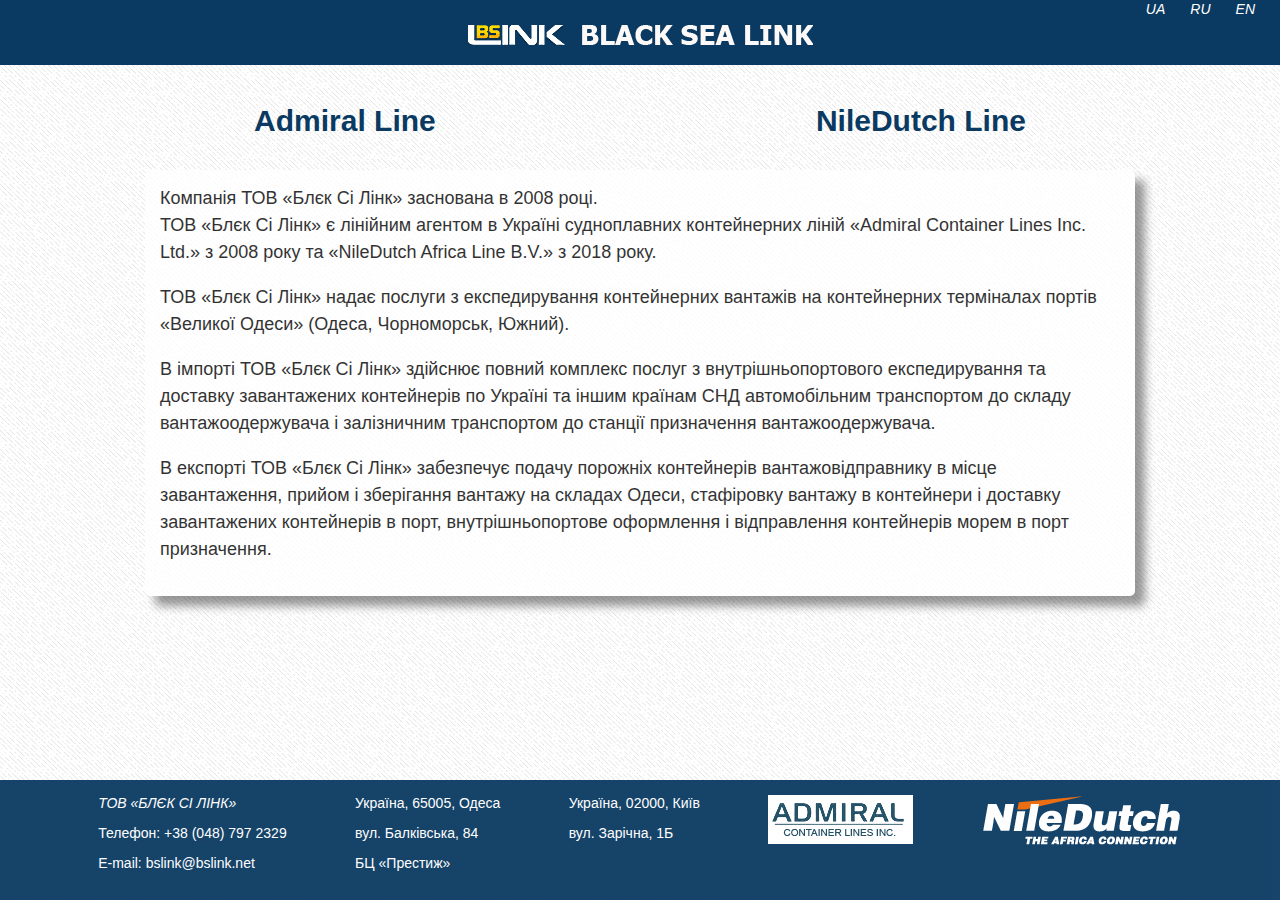
<file: index.html>
<!DOCTYPE html>
<html>
<head>
	<title> BLACK SEA LINK  Admiral Container Lines Inc. (ACOL) and NileDutch Africa Line B.V.(NDL)</title>
	<meta charset="utf-8">
	<link href="style.css" rel="stylesheet" type="text/css">
	<link rel="shortcut icon" href="pictures/favicon.png" type="image/png">
</head>
<body>
	
<header>
	<div class="head">
		<div class="lang">
		 	<div><a href="index.html" class="lang1">UA </a></div>
		 	<div><a href="main_ru.html" class="lang1">RU </a></div>
		 	<div><a href="main_en.html" class="lang1">EN </a></div>
		</div>
		<div class="logo">
			<img class="graficlogo" src="pictures/logo.png" alt="BSL" norder="0"> 
		</div> 
	</div>
	<nav>
		<div class="topnav" id="myTopnav">
			<a href="acol_ua.html" class="btn">Admiral Line</a>
			<a href="ndl_ua.html" class="btn">NileDutch Line</a>
			<a href="#" id="menu" class="icon">&#9776;</a>
		</div>
	</nav>
</header>
<content>
	<div class="bsl-info stl">
	Компанія ТОВ «Блєк Сі Лінк» заснована в 2008 році. 
	<br>ТОВ «Блєк Сі Лінк» є лінійним агентом в Україні судноплавних контейнерних ліній «Admiral Container Lines Inc. Ltd.» з 2008 року та «NileDutch Africa Line B.V.» з 2018 року.  

	<p>ТОВ «Блєк Сі Лінк» надає послуги з експедирування контейнерних вантажів на контейнерних терміналах портів «Великої Одеси» (Одеса, Чорноморськ, Южний).</p>   

	<p>В імпорті ТОВ «Блєк Сі Лінк» здійснює повний комплекс послуг з внутрішньопортового експедирування та доставку завантажених контейнерів по Україні та іншим країнам СНД автомобільним транспортом до складу вантажоодержувача і залізничним транспортом до станції призначення вантажоодержувача.</p>

	<p>В експорті ТОВ «Блєк Сі Лінк» забезпечує подачу порожніх контейнерів вантажовідправнику в місце завантаження, прийом і зберігання вантажу на складах Одеси, стафіровку вантажу в контейнери і доставку завантажених контейнерів в порт, внутрішньопортове оформлення і відправлення контейнерів морем в порт призначення.</p>
	</div>
</content>	
<footer>
	<div class="adr">
		<div class="adr1"> 
			<strong><em>ТОВ «БЛЄК СІ ЛІНК»</em></strong>
			<p>Телефон: +38 (048) 797 2329</p>
			<p>E-mail: bslink@bslink.net</p>
		</div>
			<div class="adr2" > 
				Україна, 65005, Одеса
				<p>вул. Балківська, 84</p>
				<p>БЦ «Престиж»</p>		
			</div>
			<div class="adr3" > 
				Україна, 02000, Київ
				<p>вул. Зарічна, 1Б</p>
			</div>
		<div class="acolgraf">
			<a href="acol_ua.html"><img src="pictures/acol.gif" class="acol"></a>
		</div>	
		<div class="ndlgraf">
			<a href="ndl_ua.html"><img src="pictures/ndl.png" class="ndl" ></a>
		</div>
	</div>
</footer>
	
</body>

</html>
</file>
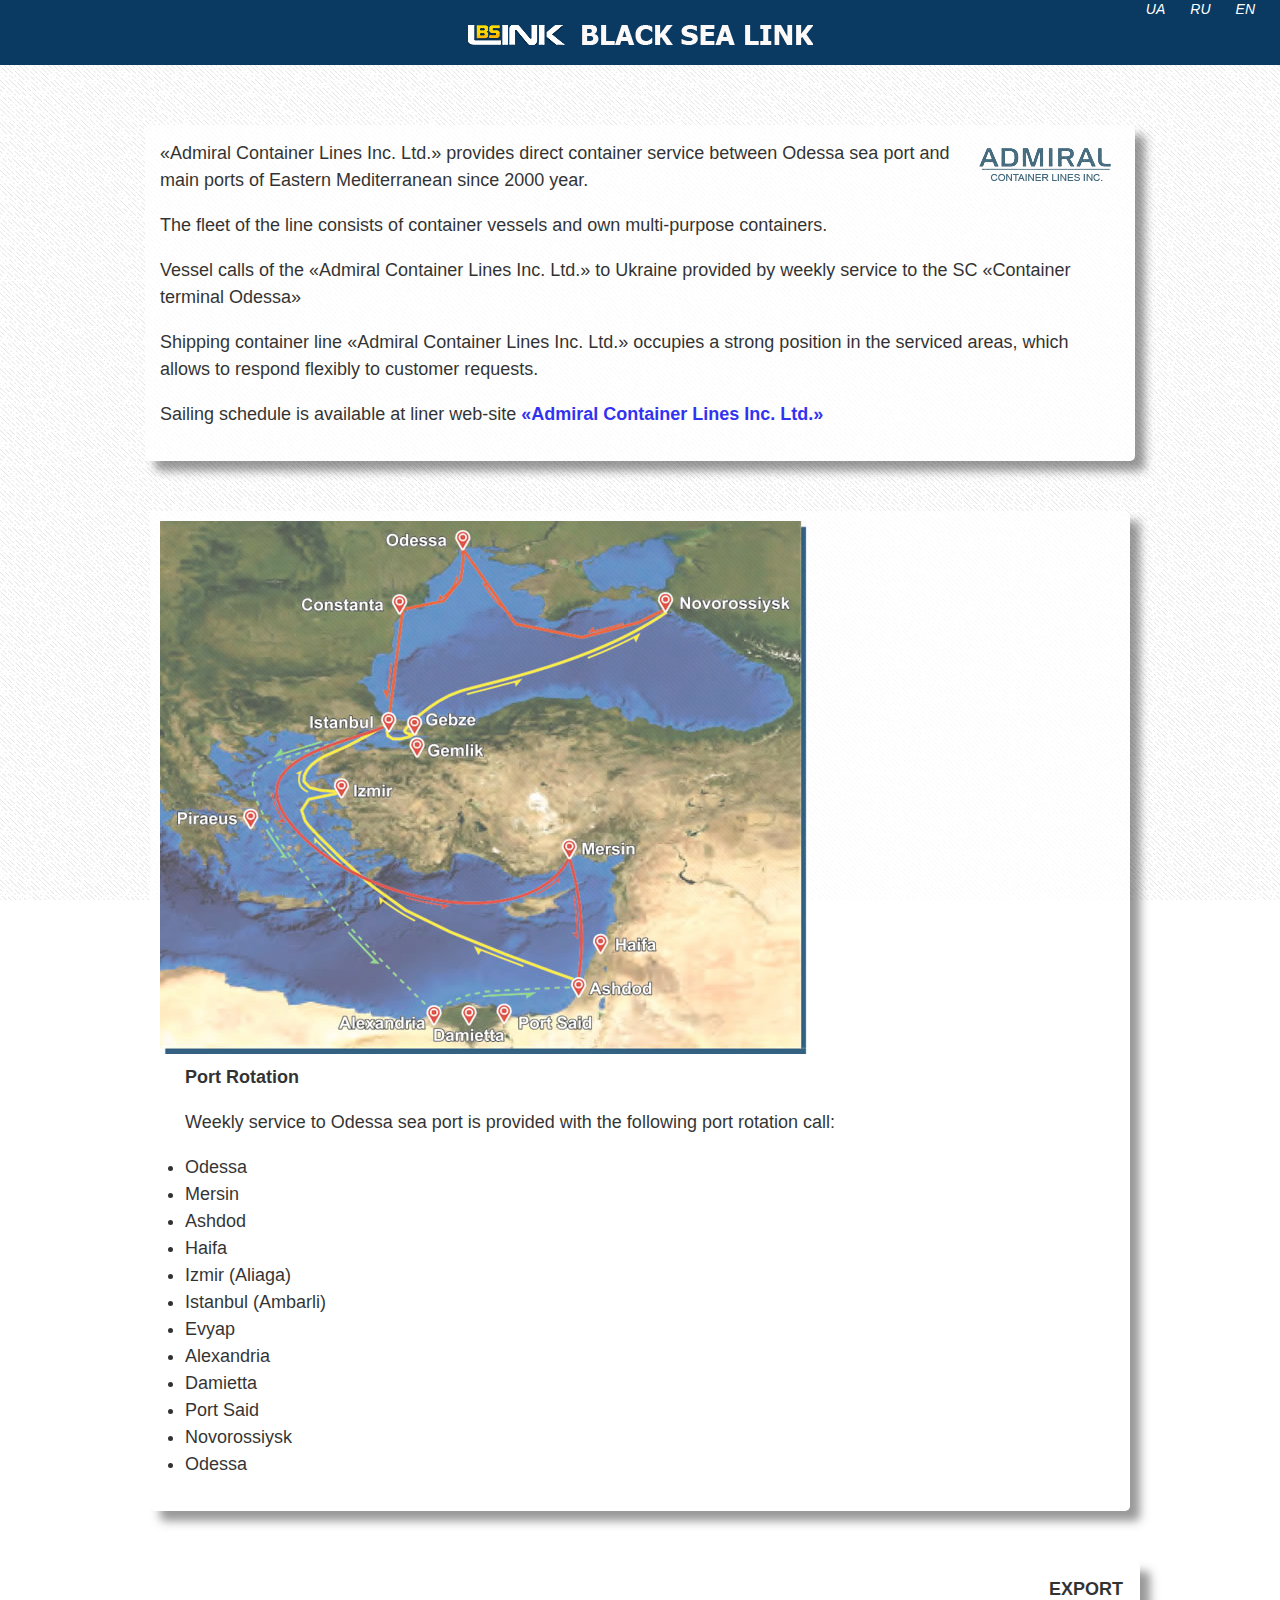
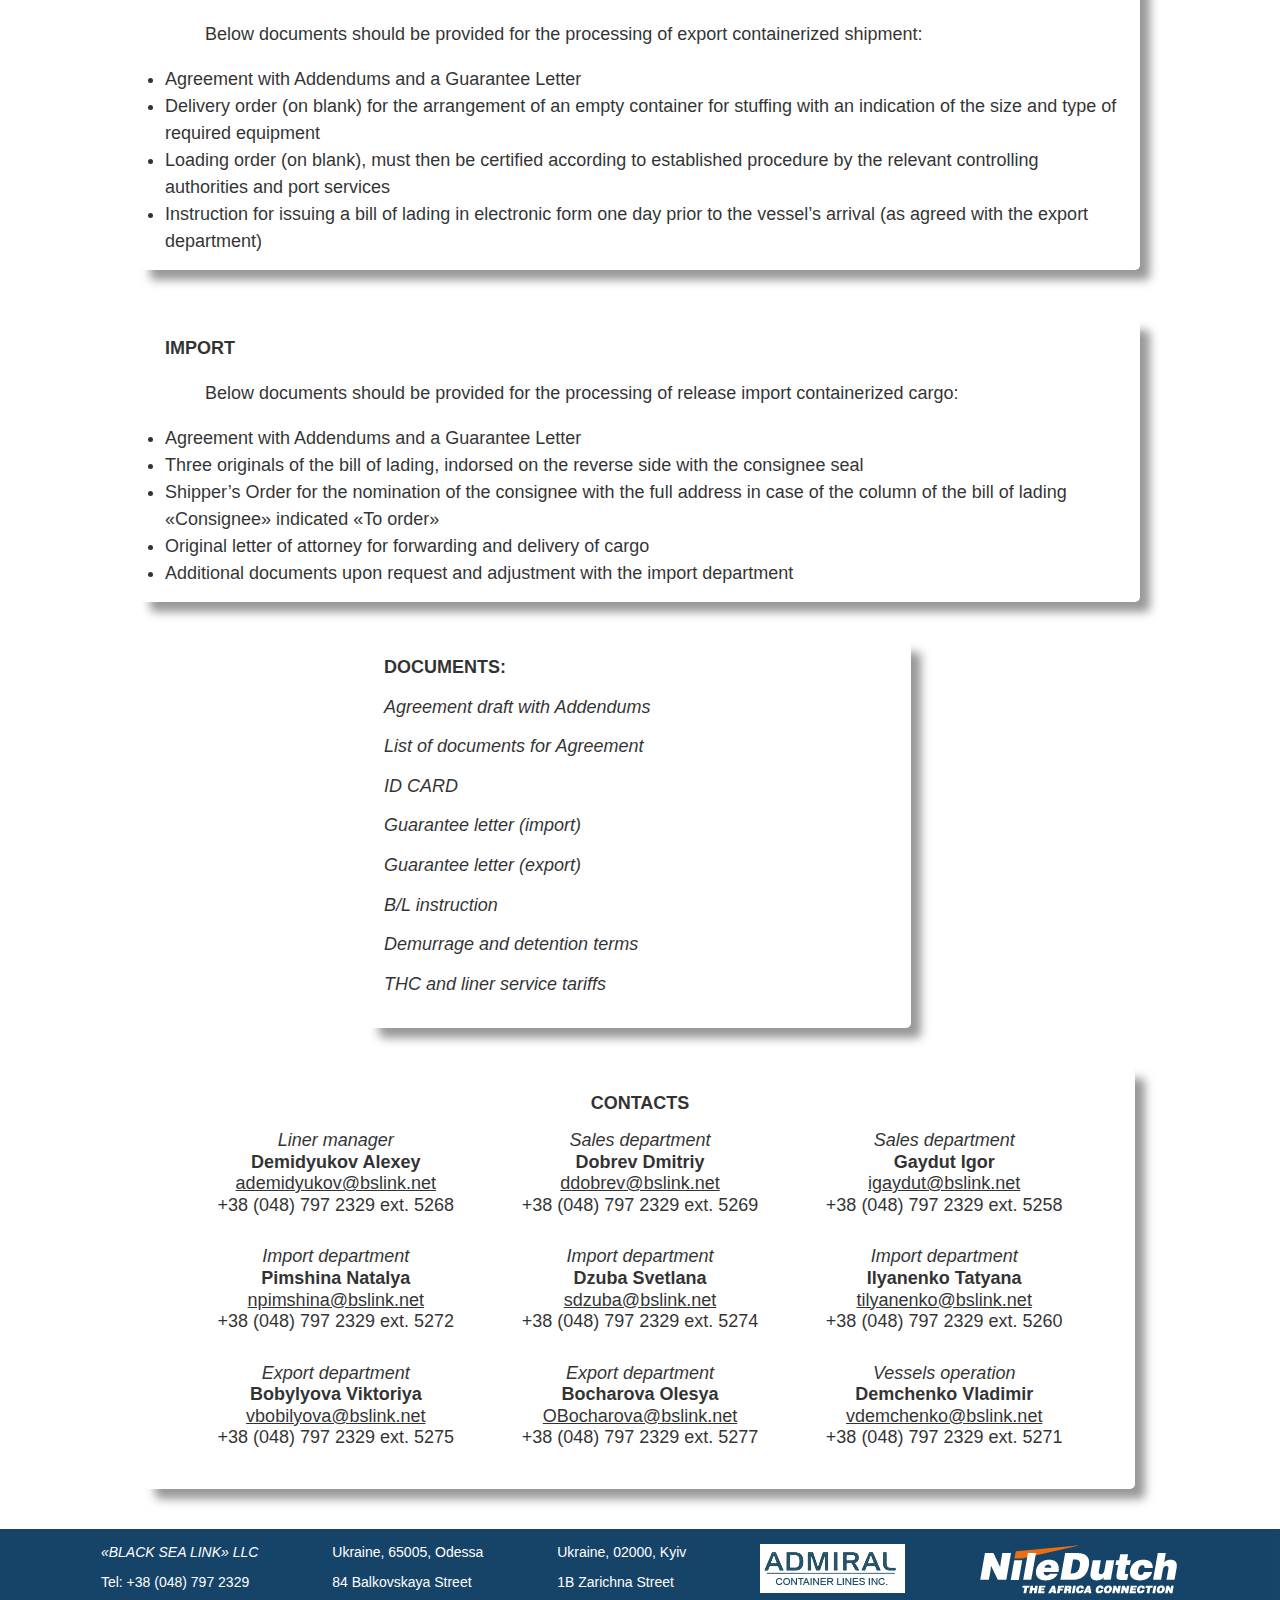
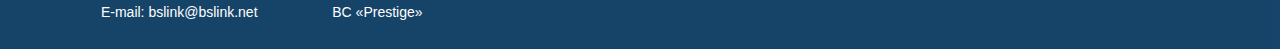
<file: acol_en.html>
<!doctype html>
<html>

<head>
	<title>BLACK SEA LINK, ADMIRAL Container Lines Inc.</title>
	<meta charset="utf-8">
	<link href="style.css" rel="stylesheet" type="text/css">
	<link rel="shortcut icon" href="pictures/favicon.png" type="image/png">
</head>
<body>
	 <header>
 	<div class="head">
		<div class="lang">
		 	<div><a href="acol_ua.html" class="lang1">UA </a></div>
		 	<div><a href="acol_ru.html" class="lang1">RU </a></div>
		 	<div><a href="acol_en.html" class="lang1">EN </a></div>
		</div>
		<div class="logo">
			<a href="main_en.html"><img class="graficlogo" src="pictures/logo.png" alt="BSL" norder="0"> </a> 
		</div> 
	</div>
 </header>
<content>
	<div class="adm-logo stl"><a href="https://www.acolines.com/"><img src="pictures/acol.gif" align="right">
	</a>
	  «Admiral Container Lines Inc. Ltd.» provides direct container service between Odessa sea port and main ports of Eastern Mediterranean since 2000 year. 
	 <p>The fleet of the line consists of container vessels and own multi-purpose containers.</p>
	 <p> Vessel calls of the «Admiral Container Lines Inc. Ltd.» to Ukraine provided by weekly service to the SC «Container terminal Odessa»</p>
	 <p> Shipping container line «Admiral Container Lines Inc. Ltd.» occupies a strong position in the serviced areas, which allows to respond flexibly to customer requests.</p>
	 Sailing schedule is available at liner web-site<a href="https://www.acolines.com/schedules"><strong> «Admiral Container Lines Inc. Ltd.»</strong></a> </p>
	</div>
	<div class="adm-sched stl">
		<div class="acolmap">
			<img class="adm_map" src="pictures/acol_map.jpg" align="left">
		</div>
		<div class="adm-sched1">
		<strong>Port Rotation</strong>
		<p> Weekly service to Odessa sea port is provided with the following port rotation call:</p>
		<p><li>Odessa</li><li>Mersin</li><li>Ashdod</li><li>Haifa</li><li>Izmir (Aliaga)</li><li>Istanbul (Ambarli)</li><li> Evyap</li><li>Alexandria</li><li>Damietta</li><li>Port Said</li><li>Novorossiysk</li><li>Odessa</li></p>
		</div>
	</div>	
	<div class="adm-exp stl">
	<strong>EXPORT</strong>
	<ul>Below documents should be provided for the processing of export containerized shipment:</ul>
		<li>Agreement with Addendums and a Guarantee Letter</li>
		<li>Delivery order (on blank) for the arrangement of an empty container for stuffing with an indication of the size and type of required equipment</li>
		<li>Loading order (on blank), must then be certified according to established procedure by the relevant controlling authorities and port services</li>
		<li>Instruction for issuing a bill of lading in electronic form one day prior to the vessel’s arrival (as agreed with the export department)</li>
	</div>
	<div class="adm-imp stl">
		<strong>IMPORT</strong>
		<ul>Below documents should be provided for the processing of release import containerized cargo:</ul>
			<li>Agreement with Addendums and a Guarantee Letter</li>
			<li>Three originals of the bill of lading, indorsed on the reverse side with the consignee seal</li>
			<li>Shipper’s Order for the nomination of the consignee with the full address in case of the column of the bill of lading «Consignee» indicated «To order»</li>
			<li>Original letter of attorney for forwarding and delivery of cargo</li>
			<li>Additional documents upon request and adjustment with the import department</li>
	</div>
	<div class="docs stl link">
			<div><b>DOCUMENTS:</b></div>
			<p><a href="docs/contract_ndl.pdf">Agreement draft with Addendums</a></p>
			<p><a href="docs/doc_list.pdf">List of documents for Agreement</a></p>
			<p><a href="docs/id_card.xlsx">ID CARD</a></p>
			<p><a href="docs/loi_ndl.pdf">Guarantee letter (import)</a></p>
			<p><a href="docs/export_loi.doc">Guarantee letter (export)</a></p>
			<p><a href="docs/bl_instr.xls">B/L instruction</a></p>
			<p><a href="docs/dem_ndl.jpg"> Demurrage and detention terms</a></p>
			<p><a href="docs/thc_ndl.pdf"> THC and liner service tariffs</a></p>
	</div>
	<div class="cntct stl">
		<div class="cntcts">
			<div class="cntct_list"><strong>CONTACTS</strong>
			</div>
			<div class="cntct_name">
				<div class="department">Liner manager</div>
				<div class="name"> Demidyukov Alexey </div> 
				<div class="email"> ademidyukov@bslink.net</div>
				<div class="phone"> +38 (048) 797 2329 ext. 5268</div> 
			</div>
			<div class="cntct_name">
				<div class="department"> Sales department</div>
				<div class="name"> Dobrev Dmitriy</div>
				<div class="email"> ddobrev@bslink.net</div>
				<div class="phone"> +38 (048) 797 2329 ext. 5269</div>
			</div>
			<div class="cntct_name">
				<div class="department"> Sales department</div>
				<div class="name">Gaydut Igor</div>
				<div class="email"> igaydut@bslink.net</div>
				<div class="phone"> +38 (048) 797 2329 ext. 5258</div>
			</div>
			<div class="cntct_name">
				<div class="department"> Import department</div>
				<div class="name"> Pimshina Natalya</div>
				<div class="email">npimshina@bslink.net</div>
				<div class="phone"> +38 (048) 797 2329 ext. 5272</div>
			</div>
			<div class="cntct_name">
				<div class="department"> Import department</div>
				<div class="name"> Dzuba Svetlana</div>
				<div class="email"> sdzuba@bslink.net</div>
				<div class="phone"> +38 (048) 797 2329 ext. 5274</div>
			</div>
			<div class="cntct_name">
				<div class="department"> Import department</div>
				<div class="name"> Ilyanenko Tatyana</div>
				<div class="email"> tilyanenko@bslink.net</div>
				<div class="phone"> +38 (048) 797 2329 ext. 5260</div>
			</div>
			<div class="cntct_name">
				<div class="department">Export department</div>
				<div class="name">  Bobylyova Viktoriya</div>
				<div class="email">vbobilyova@bslink.net</div>
				<div class="phone"> +38 (048) 797 2329 ext. 5275</div>  
			</div>
			<div class="cntct_name">
				<div class="department">Export department</div>
				<div class="name"> Bocharova Olesya</div>
				<div class="email">OBocharova@bslink.net</div>
				<div class="phone">+38 (048) 797 2329 ext. 5277</div>
			</div>
			<div class="cntct_name">
				<div class="department">Vessels operation</div>
				<div class="name">Demchenko Vladimir </div>
				<div class="email">vdemchenko@bslink.net</div>
				<div class="phone"> +38 (048) 797 2329 ext. 5271</div>
			</div>
		</div>
	</div>			
</content>
<footer>
	<div class="adr" align="left">
		<div class="adr1"> <strong><em>«BLACK SEA LINK» LLC</strong></em>
			<p>Tel: +38 (048) 797 2329</p>
			<p>E-mail: bslink@bslink.net</p>
		</div>
		<div class="adr2" > Ukraine, 65005, Odessa
			<p>84 Balkovskaya Street</p>
			<p>BC «Prestige»</p>		
		</div>
		<div class="adr3" > 
			 Ukraine, 02000, Kyiv
			<p>1B Zarichna Street</p>
		</div>		
		<div class="acol"><a href="acol_en.html"><img src="pictures/acol.gif"></a>
		</div>	
		<div class="ndl"><a href="ndl_en.html"><img src="pictures/ndl.png" ></a>
		</div>	
	</div>
</footer>

</body>

</html>
</file>
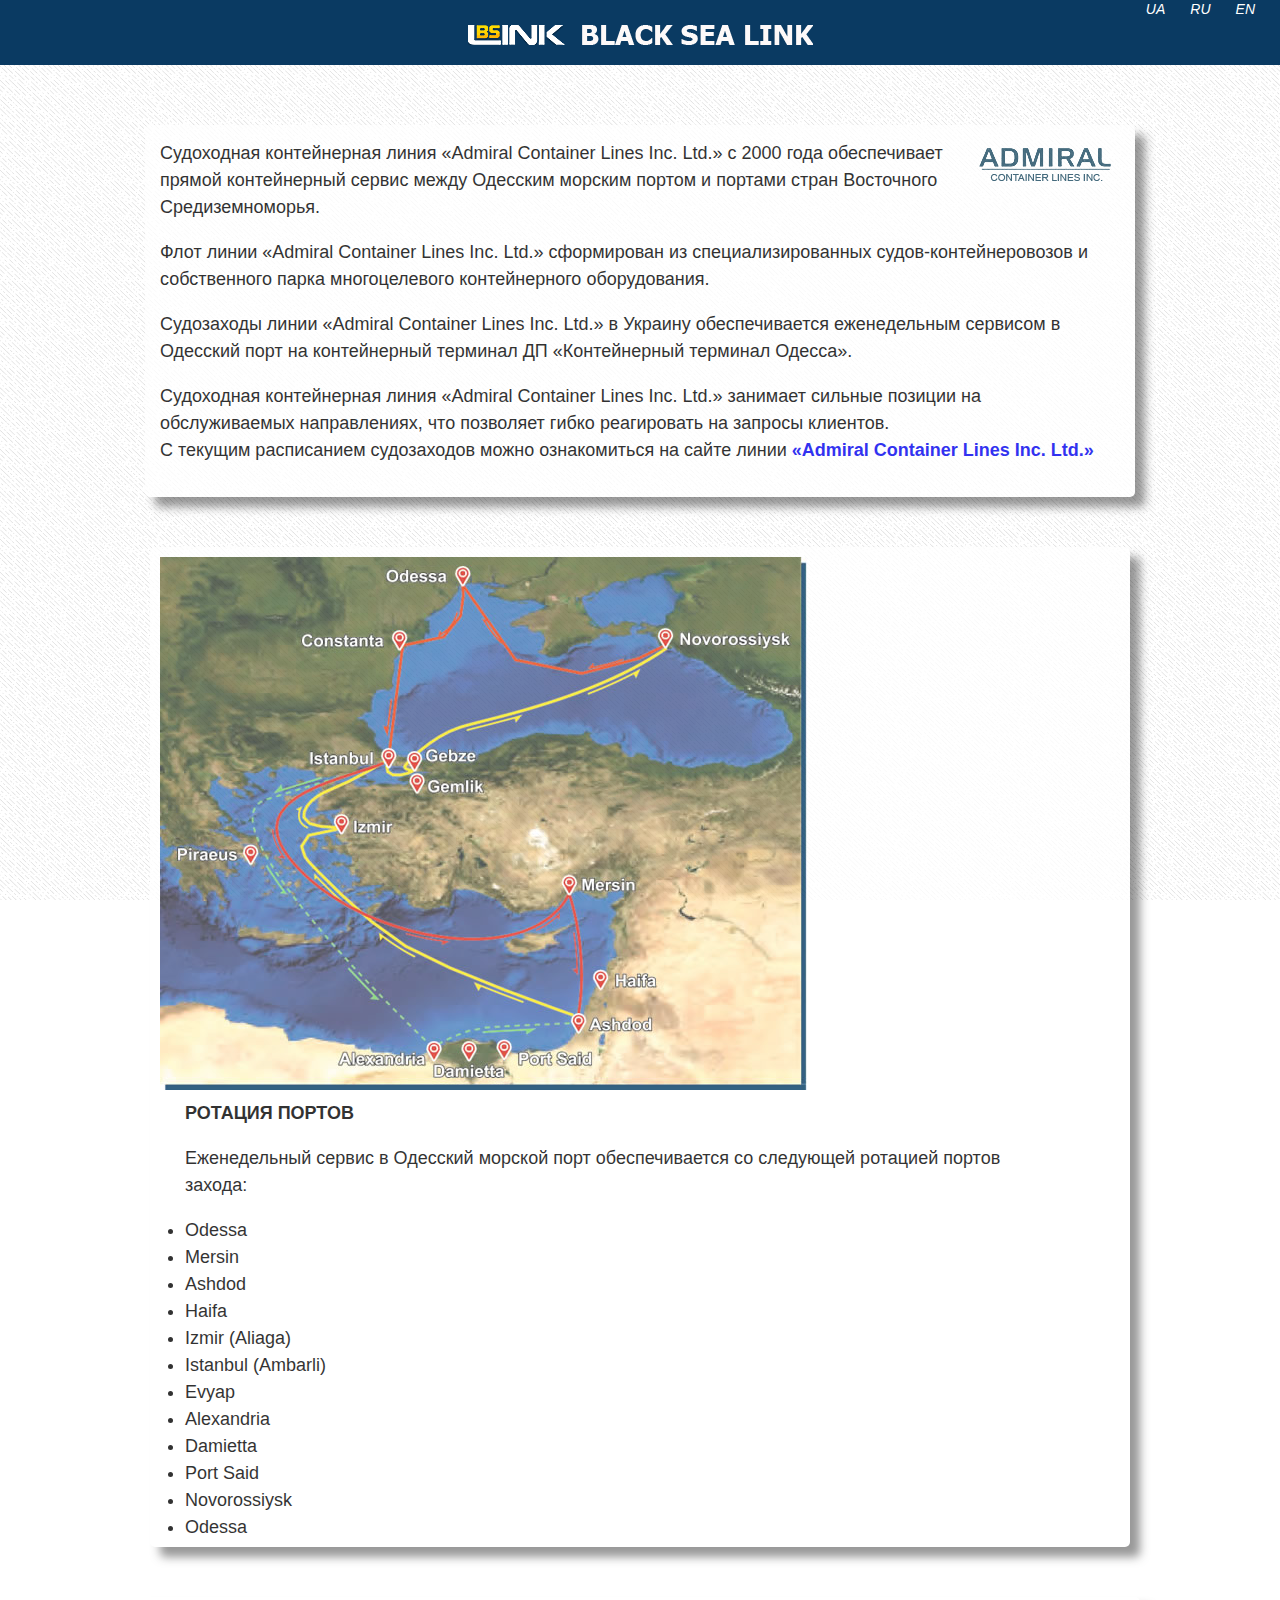
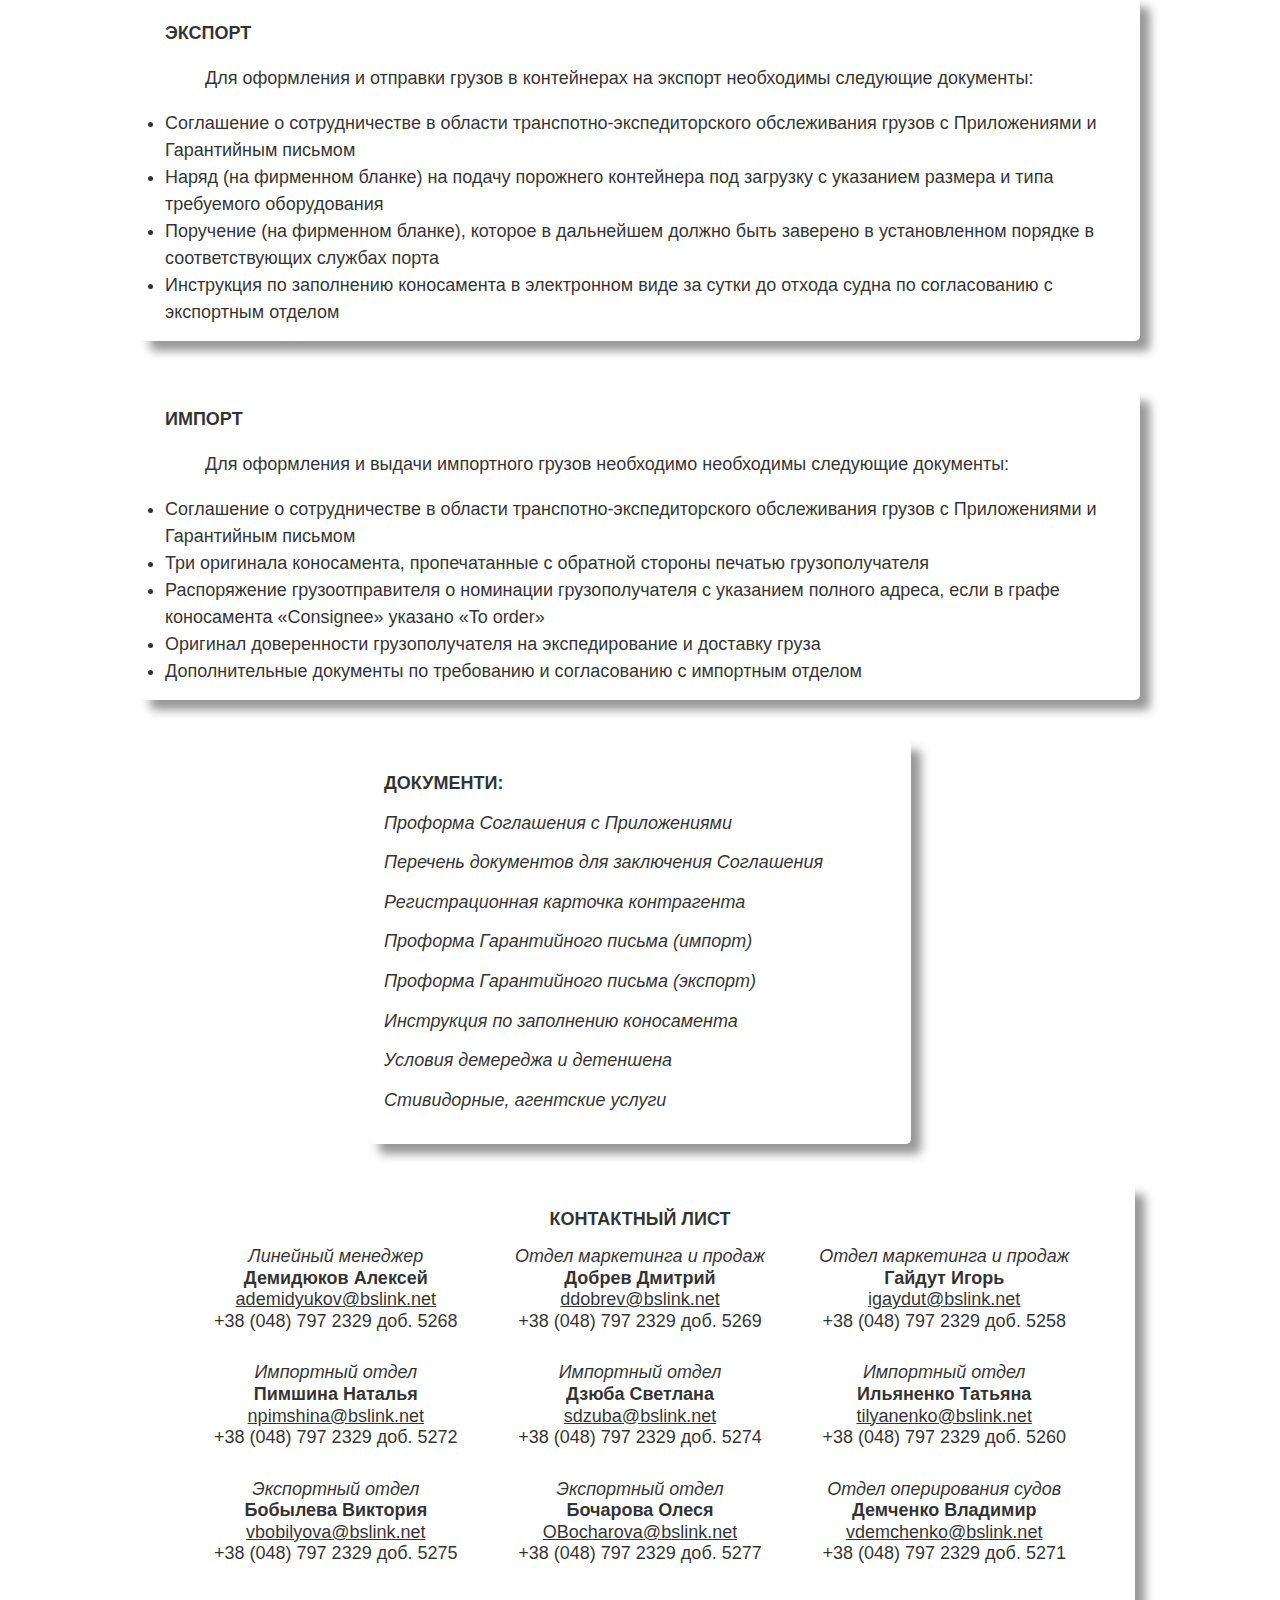
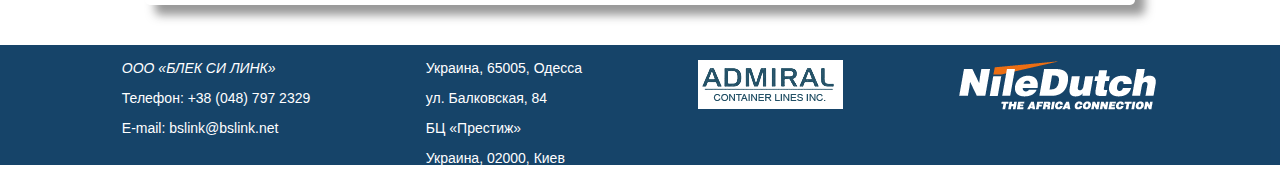
<file: acol_ru.html>
<!doctype html>
<html>

<head>
	<title>BLACK SEA LINK, ADMIRAL Container Lines Inc.</title>
	<meta charset="utf-8">
	<link href="style.css" rel="stylesheet" type="text/css">
	<link rel="shortcut icon" href="pictures/favicon.png" type="image/png">
</head>

<body>
	 <header>
 	<div class="head">
		<div class="lang">
		 	<div><a href="acol_ua.html" class="lang1">UA </a></div>
		 	<div><a href="acol_ru.html" class="lang1">RU </a></div>
		 	<div><a href="acol_en.html" class="lang1">EN </a></div>
		</div>
		<div class="logo">
			<a href="main_ru.html"><img class="graficlogo" src="pictures/logo.png" alt="BSL" norder="0"> </a> 
		</div> 
	</div>
 </header>
<content>
	<div class="adm-logo stl"><a href="https://www.acolines.com/"><img src="pictures/acol.gif" align="right"></a>Судоходная контейнерная линия «Admiral Container Lines Inc. Ltd.» с 2000 года обеспечивает прямой контейнерный сервис между Одесским морским портом и портами стран Восточного Средиземноморья.<br>
	<p>Флот линии «Admiral Container Lines Inc. Ltd.» сформирован из специализированных судов-контейнеровозов и собственного парка многоцелевого контейнерного оборудования.</p>
	<p>Судозаходы линии «Admiral Container Lines Inc. Ltd.» в Украину обеспечивается еженедельным сервисом в Одесский порт на контейнерный терминал ДП «Контейнерный терминал Одесса».</p>
	<p>Судоходная контейнерная линия  «Admiral Container Lines Inc. Ltd.» занимает сильные позиции на обслуживаемых направлениях, что позволяет гибко реагировать на запросы клиентов.
	<br>С текущим расписанием судозаходов можно ознакомиться на сайте линии <a href="https://www.acolines.com/schedules"><strong> «Admiral Container Lines Inc. Ltd.»</strong></a> </p>
	</div>
	<div class="adm-sched stl">
		<div class="acolmap">
			<img class="adm_map" src="pictures/acol_map.jpg" align="left">
		</div>
		<div class="adm-sched1">
		<strong>РОТАЦИЯ ПОРТОВ</strong>
		<p>Еженедельный сервис в Одесский морской порт обеспечивается со следующей ротацией портов захода:</p> 
		<p><li>Odessa</li><li>Mersin</li><li>Ashdod</li><li>Haifa</li><li>Izmir (Aliaga)</li><li>Istanbul (Ambarli)</li><li> Evyap</li><li>Alexandria</li><li>Damietta</li><li>Port Said</li><li>Novorossiysk</li><li>Odessa</li></p>
		</div>
	</div>
	<div class="adm-exp stl">
	<strong>ЭКСПОРТ</strong>
	<ul>Для оформления и отправки грузов в контейнерах на экспорт необходимы следующие документы:</ul>
		<li>Соглашение о сотрудничестве в области транспотно-экспедиторского обслеживания грузов с Приложениями и Гарантийным письмом</li>
		<li>Наряд (на фирменном бланке) на подачу порожнего контейнера под загрузку с указанием размера и типа требуемого оборудования</li>
		<li>Поручение (на фирменном бланке), которое в дальнейшем должно быть заверено в установленном порядке в соответствующих службах порта</li>
		<li>Инструкция по заполнению коносамента в электронном виде за сутки до отхода судна по согласованию с экспортным отделом</li>
	</div>
	<div class="adm-imp stl">
	<strong>ИМПОРТ</strong>
	<ul>Для оформления и выдачи импортного грузов необходимо необходимы следующие документы:	</ul>
	<li>Соглашение о сотрудничестве в области транспотно-экспедиторского обслеживания грузов с Приложениями и Гарантийным письмом</li>
	<li>Три оригинала коносамента, пропечатанные с обратной стороны печатью грузополучателя</li>
	<li>Распоряжение грузоотправителя о номинации грузополучателя с указанием полного адреса, если в графе коносамента «Consignee» указано «To order»</li>
	<li>Оригинал доверенности грузополучателя на экспедирование и доставку груза</li>
	<li>Дополнительные документы по требованию и согласованию с импортным отделом</li>
	</div>
	<div class="docs stl link">
			<p><b>ДОКУМЕНТИ:</b></p>
			<p><a href="docs/contract_acol.pdf">Проформа Соглашения с Приложениями</a></p>
			<p><a href="docs/doc_list.pdf">Перечень документов для заключения Соглашения</a></p>
			<p><a href="docs/id_card.xlsx">Регистрационная карточка контрагента</a></p>
			<p><a href="docs/loi_acol.pdf">Проформа Гарантийного письма (импорт)</a></p>
			<p><a href="docs/export_loi.doc">Проформа Гарантийного письма (экспорт)</a></p>
			<p><a href="docs/bl_instr.xls">Инструкция по заполнению коносамента</a></p>			
			<p><a href="docs/dem_acol.pdf">Условия демереджа и детеншена</a></p>
			<p><a href="docs/thc_acol.pdf">Стивидорные, агентские услуги</a></p>
	</div>
		<div class="cntct stl">
			<div class="cntcts">
				<div class="cntct_list"><strong>КОНТАКТНЫЙ ЛИСТ</strong>
				</div>
				<div class="cntct_name">
					<div class="department">Линейный менеджер</div>
					<div class="name"> Демидюков Алексей </div> 
					<div class="email"> ademidyukov@bslink.net</div>
					<div class="phone"> +38 (048) 797 2329 доб. 5268</div> 
				</div>
				<div class="cntct_name">
					<div class="department"> Отдел маркетинга и продаж</div>
					<div class="name"> Добрев Дмитрий</div>
					<div class="email"> ddobrev@bslink.net</div>
					<div class="phone"> +38 (048) 797 2329 доб. 5269</div>
				</div>
				<div class="cntct_name">
					<div class="department"> Отдел маркетинга и продаж</div>
					<div class="name">Гайдут Игорь</div>
					<div class="email"> igaydut@bslink.net</div>
					<div class="phone"> +38 (048) 797 2329 доб. 5258</div>
				</div>
				<div class="cntct_name">
					<div class="department"> Импортный отдел</div>
					<div class="name"> Пимшина Наталья</div>
					<div class="email">npimshina@bslink.net</div>
					<div class="phone"> +38 (048) 797 2329 доб. 5272</div>
				</div>
				<div class="cntct_name">
					<div class="department"> Импортный отдел</div>
					<div class="name"> Дзюба Светлана</div>
					<div class="email"> sdzuba@bslink.net</div>
					<div class="phone"> +38 (048) 797 2329 доб. 5274</div>
				</div>
				<div class="cntct_name">
					<div class="department"> Импортный отдел</div>
					<div class="name"> Ильяненко Татьяна</div>
					<div class="email"> tilyanenko@bslink.net</div>
					<div class="phone"> +38 (048) 797 2329 доб. 5260</div>
				</div>
				<div class="cntct_name">
					<div class="department">Экспортный отдел</div>
					<div class="name">  Бобылева Виктория</div>
					<div class="email">vbobilyova@bslink.net</div>
					<div class="phone"> +38 (048) 797 2329 доб. 5275</div>  
				</div>
				<div class="cntct_name">
					<div class="department">Экспортный отдел</div>
					<div class="name"> Бочарова Олеся</div>
					<div class="email">OBocharova@bslink.net</div>
					<div class="phone">+38 (048) 797 2329 доб. 5277</div>
				</div>
				<div class="cntct_name">
					<div class="department">Отдел оперирования судов</div>
					<div class="name">Демченко Владимир</div>
					<div class="email">vdemchenko@bslink.net</div>
					<div class="phone"> +38 (048) 797 2329 доб. 5271</div>
				</div>
			</div>
		</div>	
</content>
<footer>
	<div class="adr" align="left">
		<div class="adr1"> 	<strong><em>ООО «БЛЕК СИ ЛИНК»</strong></em>
	<p>Телефон: +38 (048) 797 2329</p>
	<p>E-mail: bslink@bslink.net</p>
		</div>
		<div class="adr2" > 
			Украина, 65005, Одесса
			<p>ул. Балковская, 84</p>
			<p>БЦ «Престиж»</p>	
		<div class="adr3" > 
			Украина, 02000, Киев
			<p>ул. Заречная, 1Б</p>
		</div>	
		</div>	
		<div class="acol"><a href="acol_ru.html"><img src="pictures/acol.gif"></a>
		</div>	
		<div class="ndl"><a href="ndl_ru.html"><img src="pictures/ndl.png" ></a>
		</div>	
	</div>
</footer>

</body>

</html>
</file>
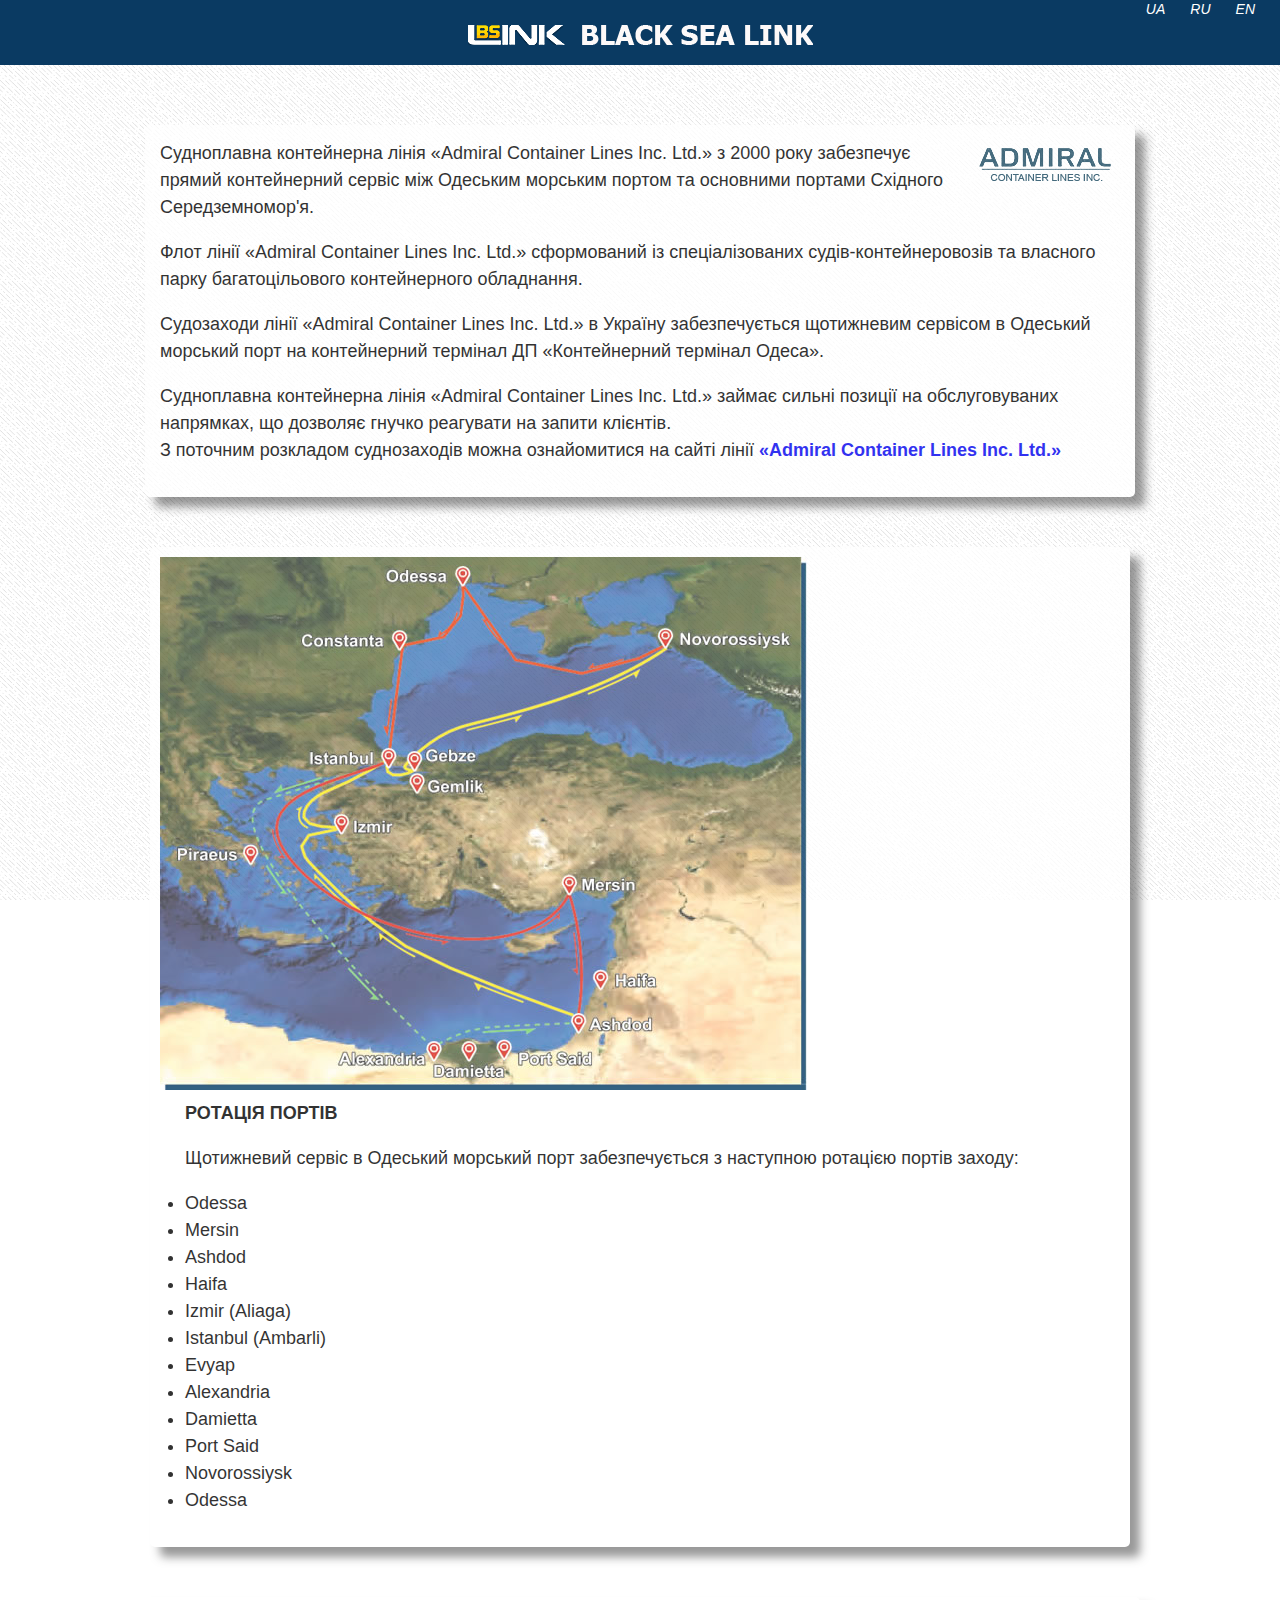
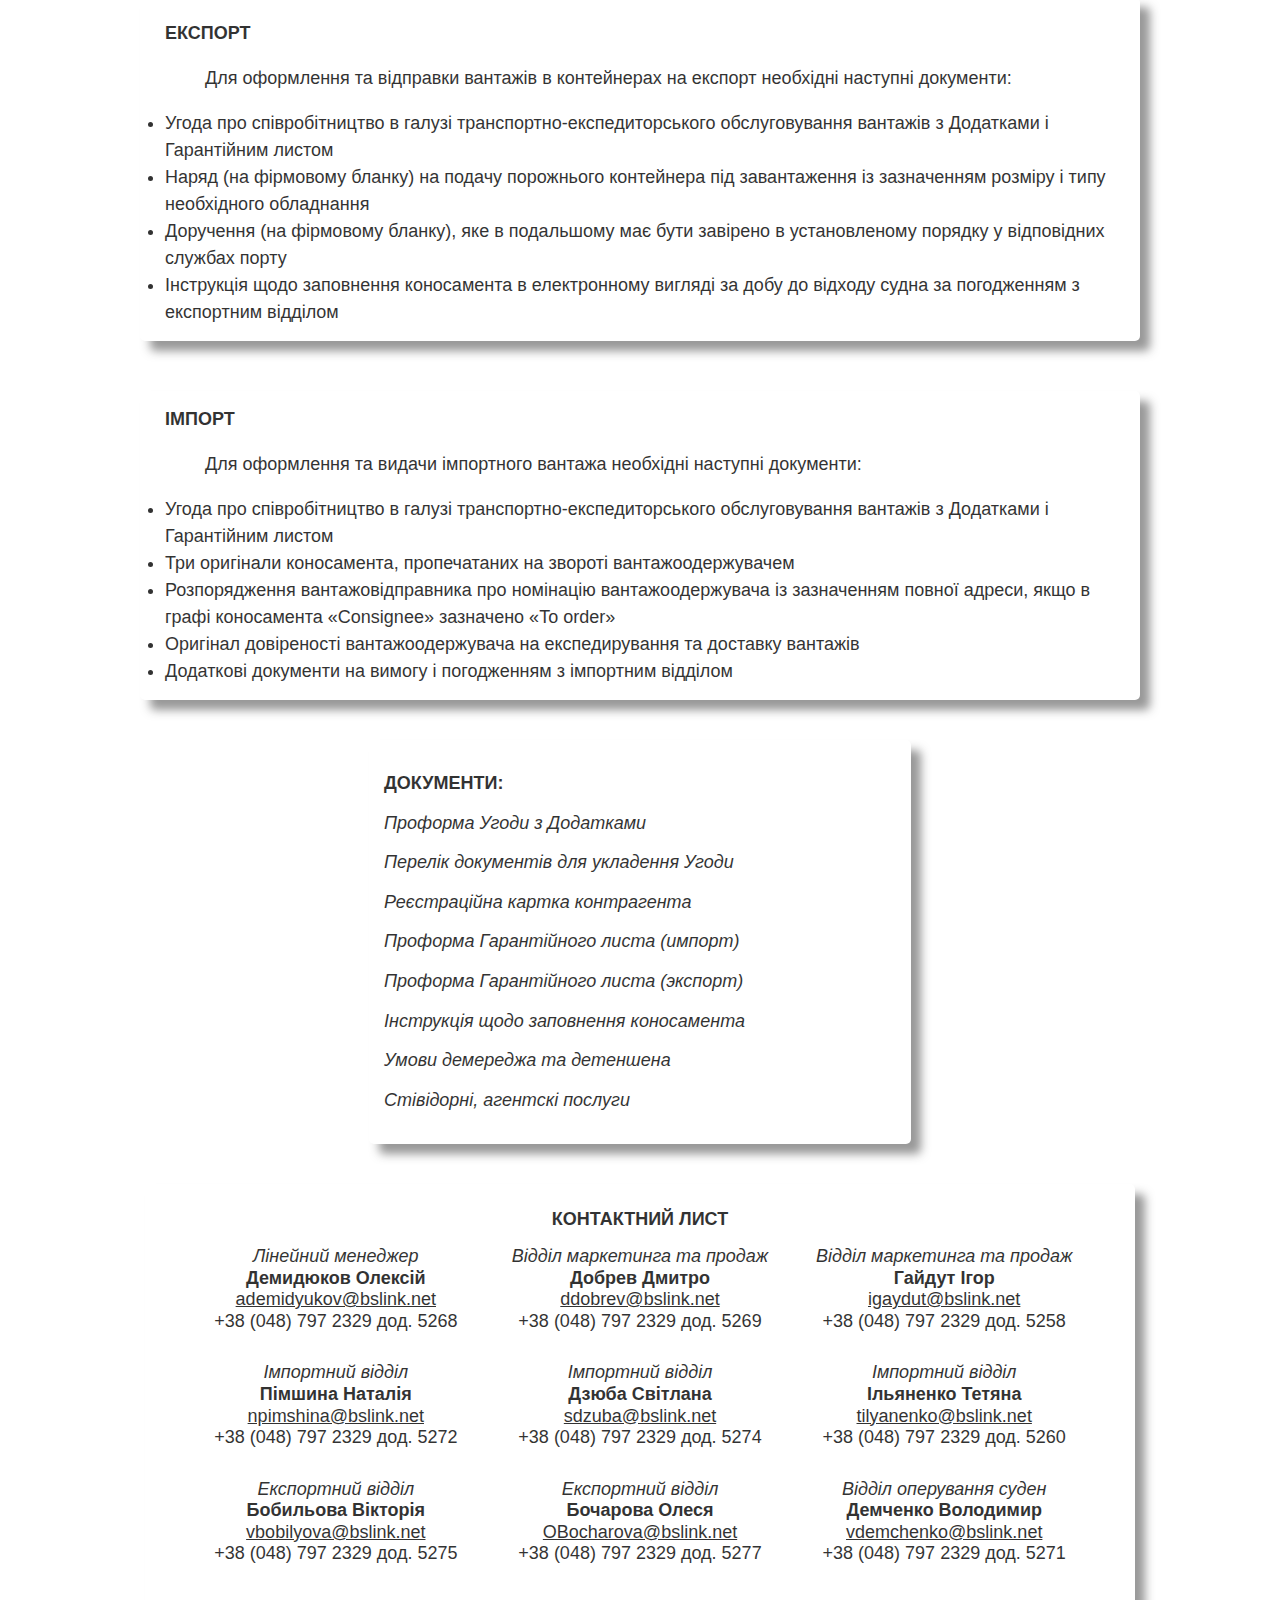
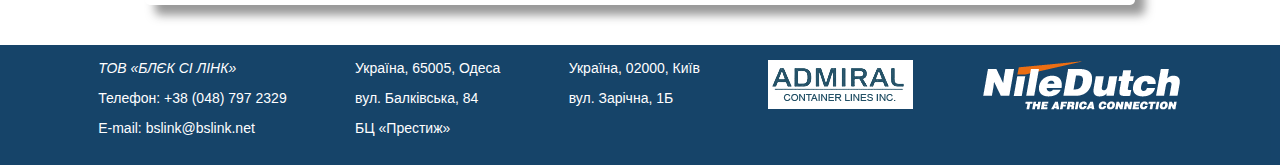
<file: acol_ua.html>
<!doctype html>
<html>

<head>
	<title>BLACK SEA LINK, ADMIRAL Container Lines Inc.</title>
	<meta charset="utf-8">
	<link href="style.css" rel="stylesheet" type="text/css">
	<link rel="shortcut icon" href="pictures/favicon.png" type="image/png">
</head>

<body>
	 <header>
 		<div class="head">
			<div class="lang">
		 		<div><a href="acol_ua.html" class="lang1">UA </a></div>
		 		<div><a href="acol_ru.html" class="lang1">RU </a></div>
		 		<div><a href="acol_en.html" class="lang1">EN </a></div>
			</div>
			<div class="logo">
				<a href="index.html"><img class="graficlogo" src="pictures/logo.png" alt="BSL" norder="0"> </a>
			</div> 
		</div>
 	</header>
	<content>
	<div class="adm-logo stl"><a href="https://www.acolines.com/"><img src="pictures/acol.gif" align="right"></a>Судноплавна контейнерна лінія «Admiral Container Lines Inc. Ltd.» з 2000 року забезпечує прямий контейнерний сервіс між Одеським морським портом та основними портами Східного Середземномор'я.<br>
	<p>Флот лінії «Admiral Container Lines Inc. Ltd.» сформований із спеціалізованих судів-контейнеровозів та власного парку багатоцільового контейнерного обладнання.</p>
	<p>Судозаходи лінії «Admiral Container Lines Inc. Ltd.» в Україну забезпечується щотижневим сервісом в Одеський морський порт на контейнерний термінал ДП «Контейнерний термінал Одеса».</p>
	<p>Судноплавна контейнерна лінія  «Admiral Container Lines Inc. Ltd.» займає сильні позиції на обслуговуваних напрямках, що дозволяє гнучко реагувати на запити клієнтів.<br>
	З поточним розкладом суднозаходів можна ознайомитися на сайті лінії <a href="https://www.acolines.com/schedules"><strong> «Admiral Container Lines Inc. Ltd.»</strong></a></p>
	</div>
	<div class="adm-sched stl">
		<div class="acolmap">
			<img class="adm_map" src="pictures/acol_map.jpg" align="left">
		</div>
		<div class="adm-sched1">
		<strong>РОТАЦІЯ ПОРТІВ</strong>
		<p>Щотижневий сервіс в Одеський морський порт забезпечується з наступною ротацією портів заходу:</p> 
		<p><li>Odessa</li><li>Mersin</li><li>Ashdod</li><li>Haifa</li><li>Izmir (Aliaga)</li><li>Istanbul (Ambarli)</li><li> Evyap</li><li>Alexandria</li><li>Damietta</li><li>Port Said</li><li>Novorossiysk</li><li>Odessa</li></p>
		</div>
	</div>	
	<div class="adm-exp stl">
	<strong>ЕКСПОРТ</strong>
	<ul>Для оформлення та відправки вантажів в контейнерах на експорт необхідні наступні документи:</ul>
		<li>Угода про співробітництво в галузі транспортно-експедиторського обслуговування вантажів з Додатками і Гарантійним листом</li>
		<li>Наряд (на фірмовому бланку) на подачу порожнього контейнера під завантаження із зазначенням розміру і типу необхідного обладнання</li>
		<li>Доручення (на фірмовому бланку), яке в подальшому має бути завірено в установленому порядку у відповідних службах порту</li>
		<li>Інструкція щодо заповнення коносамента в електронному вигляді за добу до відходу судна за погодженням з експортним відділом</li>
	</div>
	<div class="adm-imp stl">
	<strong>ІМПОРТ</strong>
	<ul>Для оформлення та видачи імпортного вантажа необхідні наступні документи:</ul>
	<li>Угода про співробітництво в галузі транспортно-експедиторського обслуговування вантажів з Додатками і Гарантійним листом</li>
	<li>Три оригінали коносамента, пропечатаних на звороті вантажоодержувачем</li>
	<li>Розпорядження вантажовідправника про номінацію вантажоодержувача із зазначенням повної адреси, якщо в графі коносамента «Consignee» зазначено «To order»</li>
	<li>Оригінал довіреності вантажоодержувача на експедирування та доставку вантажів</li>
	<li>Додаткові документи на вимогу і погодженням з імпортним відділом</li>
	</div>
	<div class="docs stl link">
			<p><b>ДОКУМЕНТИ:</b></p>
			<p><a href="docs/contract_acol.pdf">Проформа Угоди з Додатками</a></p>
			<p><a href="docs/doc_list.pdf">Перелік документів для укладення Угоди</a></p>
			<p><a href="docs/id_card.xlsx">Реєстраційна картка контрагента</a></p>
			<p><a href="docs/loi_acol.pdf">Проформа Гарантійного листа (импорт)</a></p>
			<p><a href="docs/export_loi.doc">Проформа Гарантійного листа (экспорт)</a></p>
			<p><a href="docs/bl_instr.xls">Інструкція щодо заповнення коносамента</a></p>
			<p> <a href="docs/dem_acol.pdf">Умови демереджа та детеншена</a></p>
			<p><a href="docs/thc_acol.pdf">Стівідорні, агентскі послуги</a></p>
	</div>
	<div class="cntct stl">
		<div class="cntcts">
			<div class="cntct_list"><strong>КОНТАКТНИЙ ЛИСТ</strong>
			</div>
			<div class="cntct_name">
				<div class="department">Лінейний менеджер</div>
				<div class="name"> Демидюков Олексій </div> 
				<div class="email"> ademidyukov@bslink.net</div>
				<div class="phone"> +38 (048) 797 2329 дод. 5268</div> 
			</div>
			<div class="cntct_name">
				<div class="department"> Відділ маркетинга та продаж</div>
				<div class="name"> Добрев Дмитро</div>
				<div class="email"> ddobrev@bslink.net</div>
				<div class="phone"> +38 (048) 797 2329 дод. 5269</div>
			</div>
			<div class="cntct_name">
				<div class="department"> Відділ маркетинга та продаж</div>
				<div class="name">Гайдут Ігор</div>
				<div class="email"> igaydut@bslink.net</div>
				<div class="phone"> +38 (048) 797 2329 дод. 5258</div>
			</div>
			<div class="cntct_name">
				<div class="department"> Імпортний відділ</div>
				<div class="name"> Пімшина Наталія</div>
				<div class="email">npimshina@bslink.net</div>
				<div class="phone"> +38 (048) 797 2329 дод. 5272</div>
			</div>
			<div class="cntct_name">
				<div class="department"> Імпортний відділ</div>
				<div class="name"> Дзюба Світлана</div>
				<div class="email"> sdzuba@bslink.net</div>
				<div class="phone"> +38 (048) 797 2329 дод. 5274</div>
			</div>
			<div class="cntct_name">
				<div class="department"> Імпортний відділ</div>
				<div class="name"> Ільяненко Тетяна</div>
				<div class="email"> tilyanenko@bslink.net</div>
				<div class="phone"> +38 (048) 797 2329 дод. 5260</div>
			</div>
			<div class="cntct_name">
				<div class="department">Експортний відділ</div>
				<div class="name">  Бобильова Вікторія</div>
				<div class="email">vbobilyova@bslink.net</div>
				<div class="phone"> +38 (048) 797 2329 дод. 5275</div>  
			</div>
			<div class="cntct_name">
				<div class="department">Експортний відділ</div>
				<div class="name"> Бочарова Олеся</div>
				<div class="email">OBocharova@bslink.net</div>
				<div class="phone">+38 (048) 797 2329 дод. 5277</div>
			</div>
			<div class="cntct_name">
				<div class="department">Відділ оперування суден</div>
				<div class="name">Демченко Володимир  </div>
				<div class="email">vdemchenko@bslink.net</div>
				<div class="phone"> +38 (048) 797 2329 дод. 5271</div>
			</div>
		</div>
	</div>
</content>
<footer>
	<div class="adr">
		<div class="adr1"> 
			<strong><em>ТОВ «БЛЄК СІ ЛІНК»</em></strong>
			<p>Телефон: +38 (048) 797 2329</p>
			<p>E-mail: bslink@bslink.net</p>
		</div>
		<div class="adr2" > 
				Україна, 65005, Одеса
				<p>вул. Балківська, 84</p>
				<p>БЦ «Престиж»</p>		
		</div>	
			<div class="adr3" > 
				Україна, 02000, Київ
				<p>вул. Зарічна, 1Б</p>
			</div>
		<div class="acolgraf">
			<a href="acol_ua.html"><img src="pictures/acol.gif" class="acol"></a>
		</div>	
		<div class="ndlgraf">
			<a href="ndl_ua.html"><img src="pictures/ndl.png" class="ndl" ></a>
		</div>
		
	</div>
</footer>

</body>

</html>
</file>
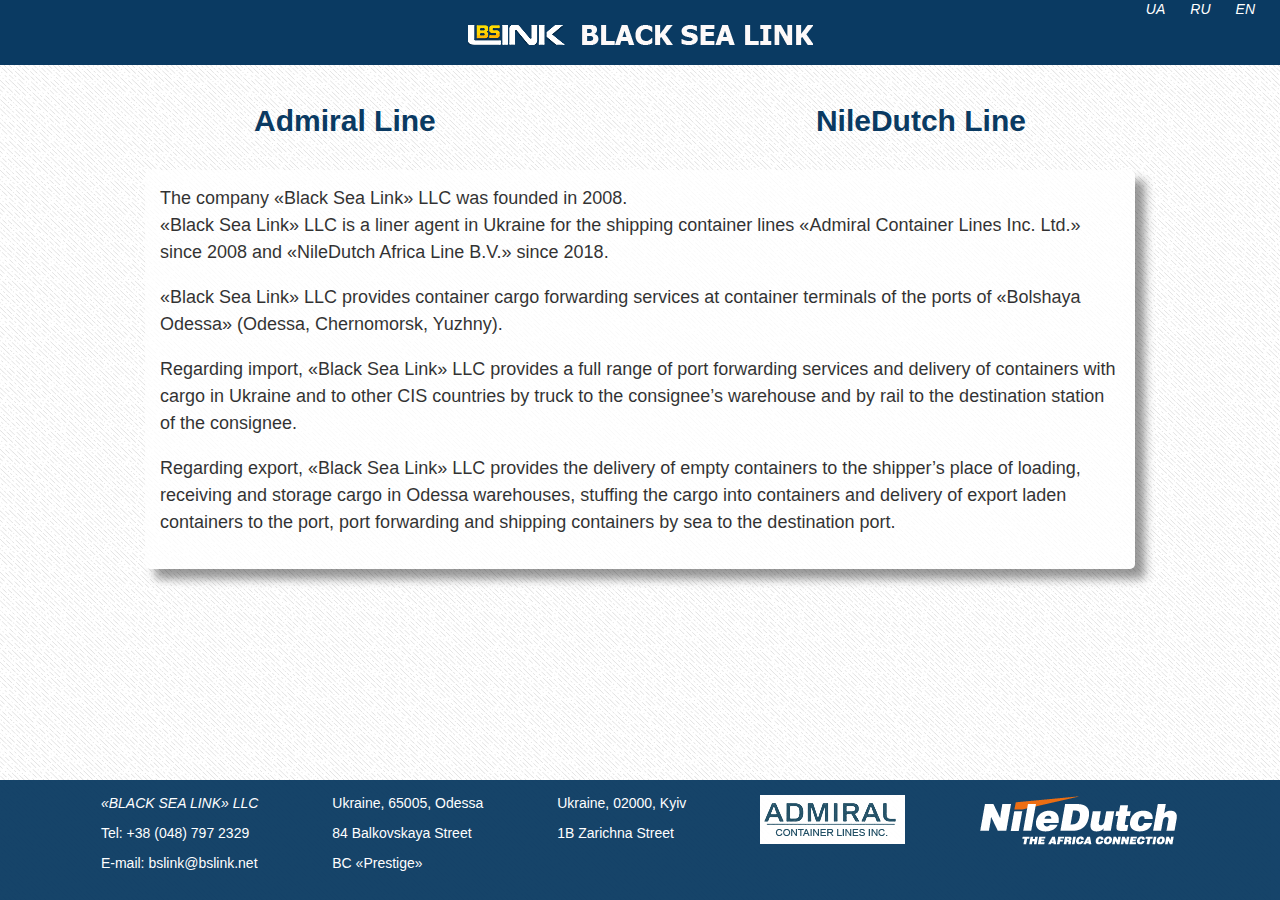
<file: main_en.html>
<!DOCTYPE html>
<html>
<head>
	<title> BLACK SEA LINK  Admiral Container Lines Inc. (ACOL) and NileDutch Africa Line B.V.(NDL)</title>
	<meta charset="utf-8">
	<link href="style.css" rel="stylesheet" type="text/css">
	<link rel="shortcut icon" href="pictures/favicon.png" type="image/png">
</head>
<body>
 <body>
 <header>
	<div class="head">
		<div class="lang">
		 	<div><a href="index.html" class="lang1">UA </a></div>
		 	<div><a href="main_ru.html" class="lang1">RU </a></div>
		 	<div><a href="main_en.html" class="lang1">EN </a></div>
		</div>
		<div class="logo">
			<img class="graficlogo" src="pictures/logo.png" alt="BSL" norder="0"> 
		</div> 
	</div>
	<nav>
		<div class="topnav" id="myTopnav">
			<a href="acol_ua.html" class="btn">Admiral Line</a>
			<a href="ndl_ua.html" class="btn">NileDutch Line</a>
			<a href="#" id="menu" class="icon">&#9776;</a>
		</div>
	</nav>
</header>
<content>
	<div class="bsl-info stl">
	The company «Black Sea Link» LLC was founded in 2008.                      
	<br>«Black Sea Link» LLC is a liner agent in Ukraine for the shipping container lines «Admiral Container Lines Inc. Ltd.» since 2008 and «NileDutch Africa Line B.V.» since 2018.  
	<p>«Black Sea Link» LLC provides container cargo forwarding services at container terminals of the ports of «Bolshaya Odessa» (Odessa, Chernomorsk, Yuzhny).</p>   
	<p>Regarding import, «Black Sea Link» LLC provides a full range of port forwarding services and delivery of containers with cargo in Ukraine and to other CIS countries by truck to the consignee’s warehouse and by rail to the destination station of the consignee.</p>
	<p>Regarding export, «Black Sea Link» LLC provides the delivery of empty containers to the shipper’s place of loading, receiving and storage cargo in Odessa warehouses, stuffing the cargo into containers and delivery of export laden containers to the port, port forwarding and shipping containers by sea to the destination port.</p>
	</div>
</content>	
<footer>
	<div class="adr" align="left">
		<div class="adr1"> <strong><em>«BLACK SEA LINK» LLC</strong></em>
			<p>Tel: +38 (048) 797 2329</p>
			<p>E-mail: bslink@bslink.net</p>
		</div>
		<div class="adr2" > Ukraine, 65005, Odessa
			<p>84 Balkovskaya Street</p>
			<p>BC «Prestige»</p>		
		</div>
		<div class="adr3" > 
			 Ukraine, 02000, Kyiv
			<p>1B Zarichna Street</p>
		</div>	
		<div class="acolgraf"><a href="acol_en.html"><img src="pictures/acol.gif"></a>
		</div>	
		<div class="ndlgraf"><a href="ndl_en.html"><img src="pictures/ndl.png" ></a>
		</div>	
	</div>
</footer>
	
</body>

</html>
</file>
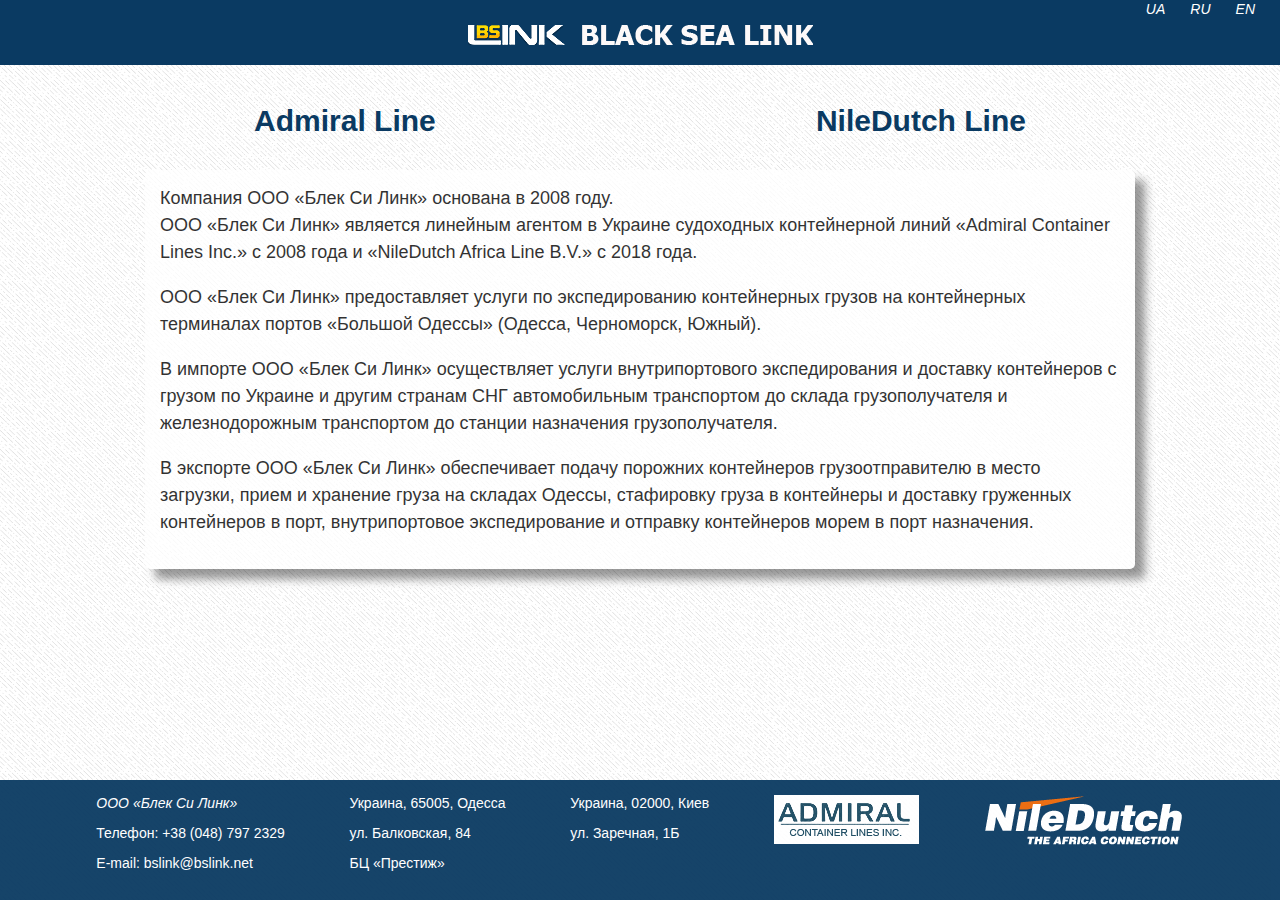
<file: main_ru.html>
<!DOCTYPE html>
<html>
<head>
	<title> BLACK SEA LINK  Admiral Container Lines Inc. (ACOL) and NileDutch Africa Line B.V.(NDL)</title>
	<meta charset="utf-8">
	<link href="style.css" rel="stylesheet" type="text/css">
	<link rel="shortcut icon" href="pictures/favicon.png" type="image/png">
</head>
<body>
 <header>
	<div class="head">
		<div class="lang">
		 	<div><a href="index.html" class="lang1">UA </a></div>
		 	<div><a href="main_ru.html" class="lang1">RU </a></div>
		 	<div><a href="main_en.html" class="lang1">EN </a></div>
		</div>
		<div class="logo">
			<img class="graficlogo" src="pictures/logo.png" alt="BSL" norder="0"> 
		</div> 
	</div>
	<nav>
		<div class="topnav" id="myTopnav">
			<a href="acol_ua.html" class="btn">Admiral Line</a>
			<a href="ndl_ua.html" class="btn">NileDutch Line</a>
			<a href="#" id="menu" class="icon">&#9776;</a>
		</div>
	</nav>
</header>
<content>
	<div class="bsl-info stl">
	Компания ООО «Блек Си Линк» основана в 2008 году.  
	<br>ООО «Блек Си Линк» является линейным агентом в Украине судоходных контейнерной линий  «Admiral Container Lines Inc.» с 2008 года и «NileDutch Africa Line B.V.» с 2018 года.    
	<p>ООО «Блек Си Линк» предоставляет услуги по экспедированию контейнерных грузов на контейнерных терминалах портов «Большой Одессы» (Одесса, Черноморск, Южный).</p>   
	<p>В импорте ООО «Блек Си Линк» осуществляет услуги внутрипортового экспедирования и доставку контейнеров с грузом по Украине и другим странам СНГ автомобильным транспортом до склада грузополучателя и железнодорожным транспортом до станции назначения грузополучателя.</p>
	<p>В экспорте ООО «Блек Си Линк» обеспечивает подачу порожних контейнеров грузоотправителю в место загрузки, прием и хранение груза на складах Одессы, стафировку груза в контейнеры и доставку груженных контейнеров в порт, внутрипортовое экспедирование и отправку контейнеров морем в порт назначения.</p>
	</div>
</content>	
<footer>
	<div class="adr">
		<div class="adr1"> 
			<strong><em>ООО «Блек Си Линк»</strong></em>
			<p>Телефон: +38 (048) 797 2329</p>
			<p>E-mail: bslink@bslink.net</p>
		</div>
		<div class="adr2" > 
			Украина, 65005, Одесса
			<p>ул. Балковская, 84</p>
			<p>БЦ «Престиж»</p>	
		</div>
		<div class="adr3" > 
			Украина, 02000, Киев
			<p>ул. Заречная, 1Б</p>
		</div>		
		<div class="ndlgraf">
			<a href="acol_ru.html"><img src="pictures/acol.gif"></a>
		</div>	
		<div class="ndlgraf">
			<a href="ndl_ru.html"><img src="pictures/ndl.png" ></a>
		</div>	
	</div>
</footer>
	
</body>

</html>
</file>
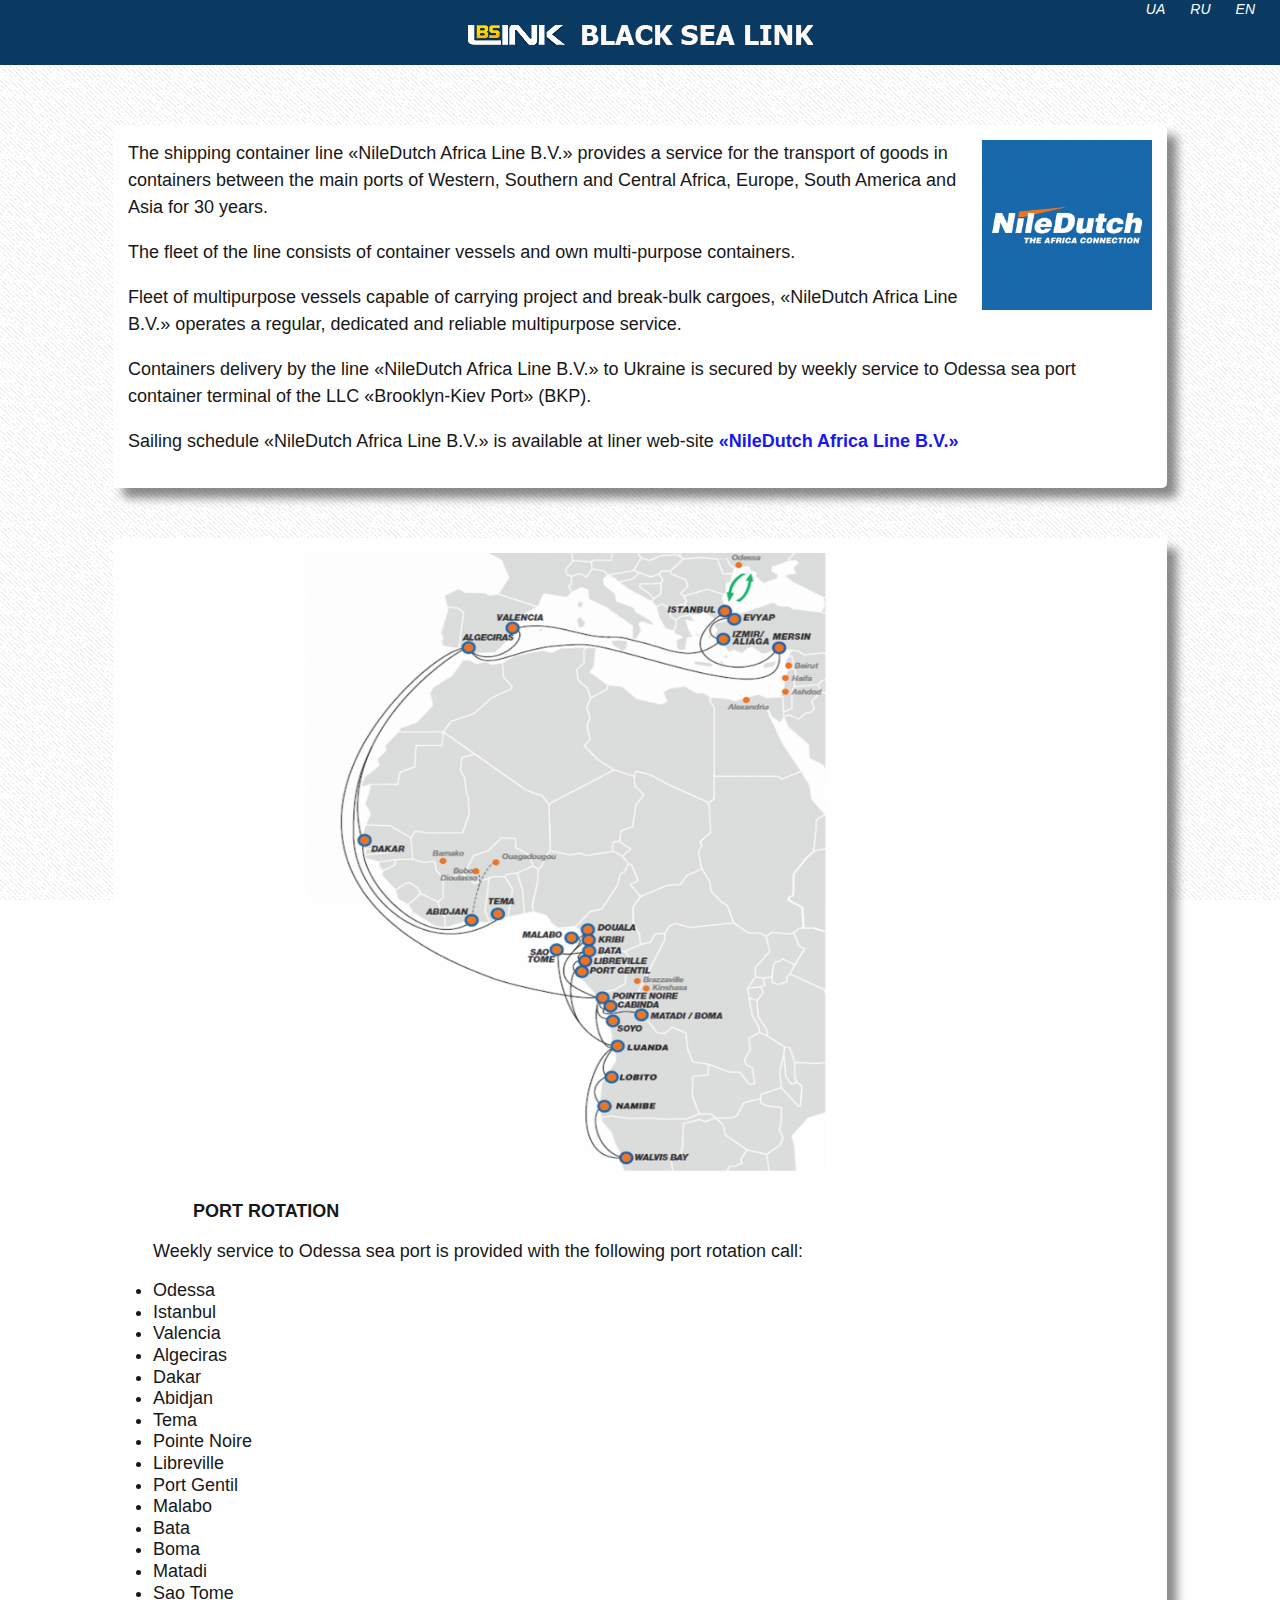
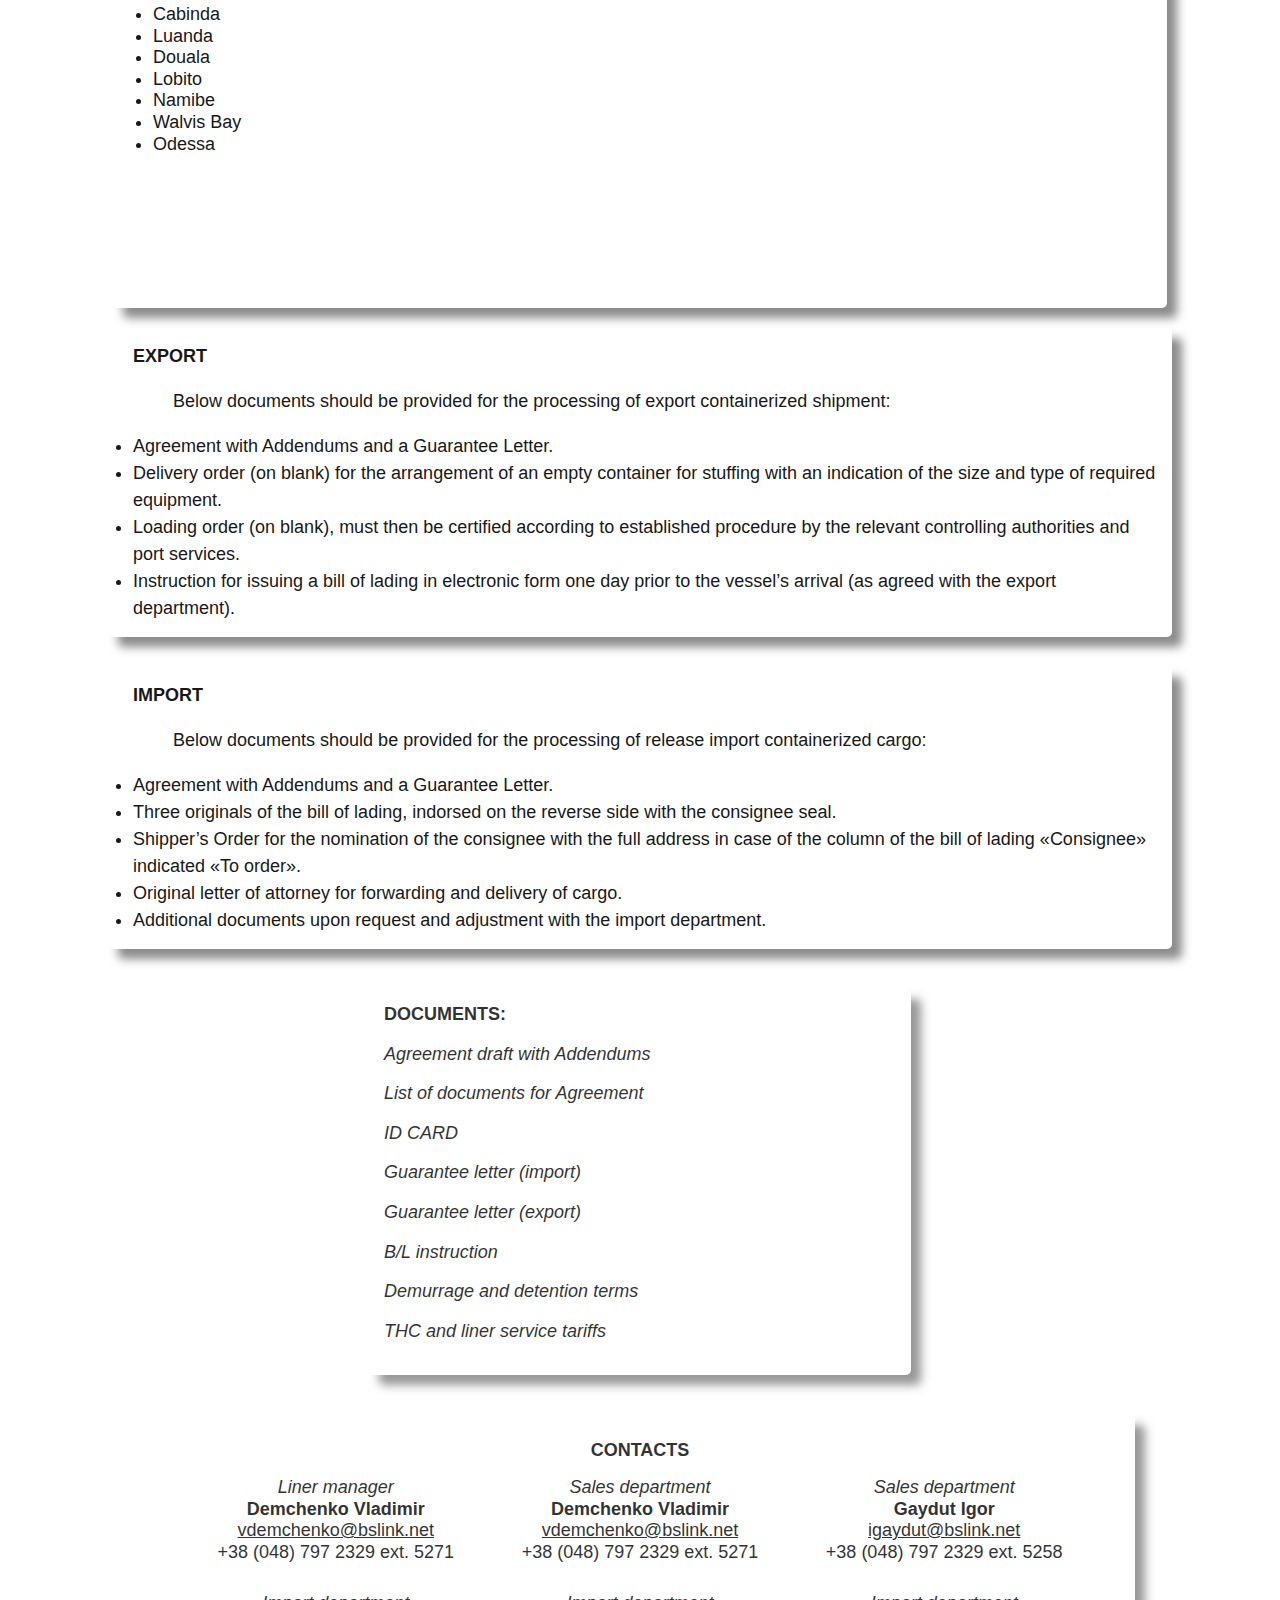
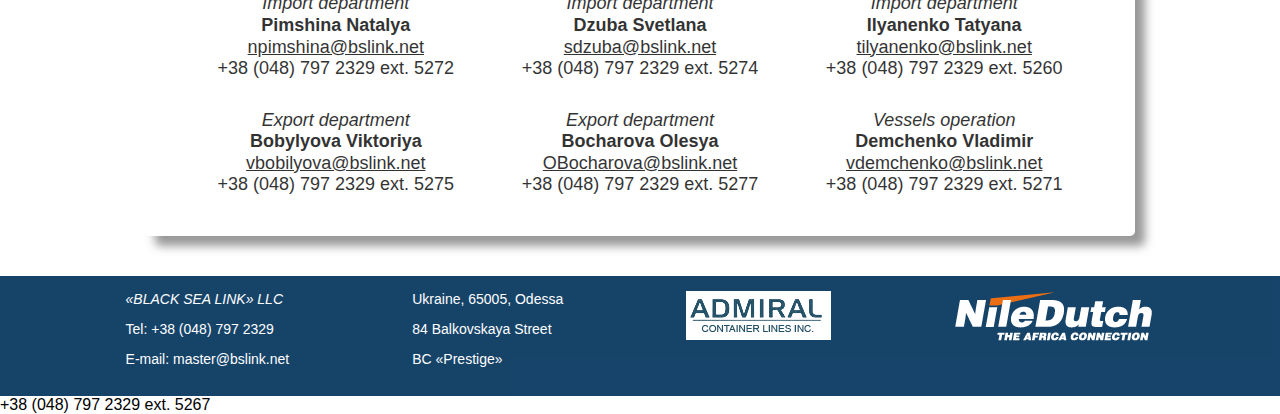
<file: ndl_en.html>
<!doctype html>
<html>
<head>
	<title>BLACK SEA LINK, NileDutch Africa Line B.V.</title>
	<meta charset="utf-8">
	<link href="style.css" rel="stylesheet" type="text/css">
	<link rel="shortcut icon" href="pictures/favicon.png" type="image/png">
</head>
<body>
<header>
 	<div class="head">
		<div class="lang">
		 	<div><a href="ndl_ua.html" class="lang1">UA </a></div>
		 	<div><a href="ndl_ru.html" class="lang1">RU </a></div>
		 	<div><a href="ndl_en.html" class="lang1">EN </a></div>
		</div>
		<div class="logo">
			<a href="main_en.html"><img class="graficlogo" src="pictures/logo.png" alt="BSL" norder="0"> </a>
		</div> 
	</div>
 </header>
<content>
	<div class="ndl-info stl"><a href="https://www.niledutch.com/en/"><img src="pictures/ndl_logo.png" height="170" width="170" align="right"></a>
	The shipping container line «NileDutch Africa Line B.V.» provides a service for the transport of goods in containers between the main ports of Western, Southern and Central Africa, Europe, South America and Asia for 30 years.
	<p>The fleet of the line consists of container vessels and own multi-purpose containers.</p>
	<p>Fleet of multipurpose vessels capable of carrying project and break-bulk cargoes, «NileDutch Africa Line B.V.» operates a regular, dedicated and reliable multipurpose service.</p>
	<p>Containers delivery by the line «NileDutch Africa Line B.V.»  to Ukraine is secured by weekly service to Odessa sea port container terminal of the LLC «Brooklyn-Kiev Port» (BKP).</p>
	<p>Sailing schedule «NileDutch Africa Line B.V.»  is available at liner web-site <a href="https://www.niledutch.com/en/schedules-tracking/"><strong> «NileDutch Africa Line B.V.»</strong></a></p>
	</div>
	<div class="ndl-sched stl">
		<div class="ndlmap">
			<img class="ndl_map" src="pictures/ndl_map.png" align="left" width="700" height="620">
		</div>
		<div class="ndl-sched1">
		<ul><strong>PORT ROTATION </strong></ul>
		Weekly service to Odessa sea port is provided with the following port rotation call:
		<p><li>Odessa</li><li>Istanbul</li><li>Valencia</li><li>Algeciras</li><li>Dakar</li><li>Abidjan</li><li>Tema</li><li>Pointe Noire</li><li>Libreville</li><li>Port Gentil</li><li>Malabo</li><li>Bata</li><li>Boma</li><li>Matadi</li><li>Sao Tome</li><li>Cabinda</li><li>Luanda</li><li>Douala</li><li>Lobito</li><li>Namibe</li><li>Walvis Bay</li><li>Odessa</li></p>
		</div>
	</div>
	<div class="ndl-exp stl">
		<strong>EXPORT</strong>
		<ul>Below documents should be provided for the processing of export containerized shipment:</ul>
		<li>Agreement with Addendums and a Guarantee Letter.</li>
		<li>Delivery order (on blank) for the arrangement of an empty container for stuffing with an indication of the size and type of required equipment.</li>
		<li>Loading order (on blank), must then be certified according to established procedure by the relevant controlling authorities and port services.</li>
		<li>Instruction for issuing a bill of lading in electronic form one day prior to the vessel’s arrival (as agreed with the export department).</li>
	</div>
	<div class="ndl-imp stl">
		<strong>IMPORT</strong>
		<ul>Below documents should be provided for the processing of release import containerized cargo:</ul>
			<li>Agreement with Addendums and a Guarantee Letter.</li>
			<li>Three originals of the bill of lading, indorsed on the reverse side with the consignee seal.</li>
			<li>Shipper’s Order for the nomination of the consignee with the full address in case of the column of the bill of lading «Consignee» indicated «To order».</li>
			<li>Original letter of attorney for forwarding and delivery of cargo.</li>
			<li>Additional documents upon request and adjustment with the import department.</li>
	</div>
	<div class="docs stl link">
			<div><b>DOCUMENTS:</b></div>
			<p><a href="docs/contract_ndl.pdf">Agreement draft with Addendums</a></p>
			<p><a href="docs/doc_list.pdf">List of documents for Agreement</a></p>
			<p><a href="docs/id_card.xlsx">ID CARD</a></p>
			<p><a href="docs/loi_ndl.pdf">Guarantee letter (import)</a></p>
			<p><a href="docs/export_loi.doc">Guarantee letter (export)</a></p>
			<p><a href="docs/bl_instr.xls">B/L instruction</a></p>
			<p><a href="docs/dem_ndl.jpg"> Demurrage and detention terms</a></p>
			<p><a href="docs/thc_ndl.pdf"> THC and liner service tariffs</a></p>
	</div>
	<div class="cntct stl">
		<div class="cntcts">
			<div class="cntct_list"><strong>CONTACTS</strong>
			</div>
			<div class="cntct_name">
				<div class="department">Liner manager</div>
				<div class="name">Demchenko Vladimir </div>
				<div class="email">vdemchenko@bslink.net</div>
				<div class="phone"> +38 (048) 797 2329 ext. 5271</div>
			</div>
			<div class="cntct_name">
				<div class="department"> Sales department</div>
				<div class="name">Demchenko Vladimir </div>
				<div class="email">vdemchenko@bslink.net</div>
				<div class="phone"> +38 (048) 797 2329 ext. 5271</div>
			</div>
			<div class="cntct_name">
				<div class="department"> Sales department</div>
				<div class="name">Gaydut Igor</div>
				<div class="email"> igaydut@bslink.net</div>
				<div class="phone"> +38 (048) 797 2329 ext. 5258</div>
			</div>
			<div class="cntct_name">
				<div class="department"> Import department</div>
				<div class="name"> Pimshina Natalya</div>
				<div class="email">npimshina@bslink.net</div>
				<div class="phone"> +38 (048) 797 2329 ext. 5272</div>
			</div>
			<div class="cntct_name">
				<div class="department"> Import department</div>
				<div class="name"> Dzuba Svetlana</div>
				<div class="email"> sdzuba@bslink.net</div>
				<div class="phone"> +38 (048) 797 2329 ext. 5274</div>
			</div>
			<div class="cntct_name">
				<div class="department"> Import department</div>
				<div class="name"> Ilyanenko Tatyana</div>
				<div class="email"> tilyanenko@bslink.net</div>
				<div class="phone"> +38 (048) 797 2329 ext. 5260</div>
			</div>
			<div class="cntct_name">
				<div class="department">Export department</div>
				<div class="name">  Bobylyova Viktoriya</div>
				<div class="email">vbobilyova@bslink.net</div>
				<div class="phone"> +38 (048) 797 2329 ext. 5275</div>  
			</div>
			<div class="cntct_name">
				<div class="department">Export department</div>
				<div class="name"> Bocharova Olesya</div>
				<div class="email">OBocharova@bslink.net</div>
				<div class="phone">+38 (048) 797 2329 ext. 5277</div>
			</div>
			<div class="cntct_name">
				<div class="department">Vessels operation</div>
				<div class="name">Demchenko Vladimir </div>
				<div class="email">vdemchenko@bslink.net</div>
				<div class="phone"> +38 (048) 797 2329 ext. 5271</div>
			</div>
		</div>
	</div>			
</content>	
<footer>
	<div class="adr" align="left">
		<div class="adr1"> <strong><em>«BLACK SEA LINK» LLC</strong></em>
			<p> Tel: +38 (048) 797 2329</p>
			<p>E-mail: master@bslink.net</p>
		</div>
		<div class="adr2" > Ukraine, 65005, Odessa
			<p>84 Balkovskaya Street</p>
			<p>BC «Prestige»</p>		
		</div>	
		<div class="acolgraf"><a href="acol_en.html"><img src="pictures/acol.gif"></a>
		</div>	
		<div class="ndlgraf"><a href="ndl_en.html"><img src="pictures/ndl.png" ></a>
		</div>	
	</div>
</footer>

</body>

</html>


		
			<div class="name">  </div>
			<div class="email"> </div>
			<div class="phone"> +38 (048) 797 2329 ext. 5267</div>
</file>
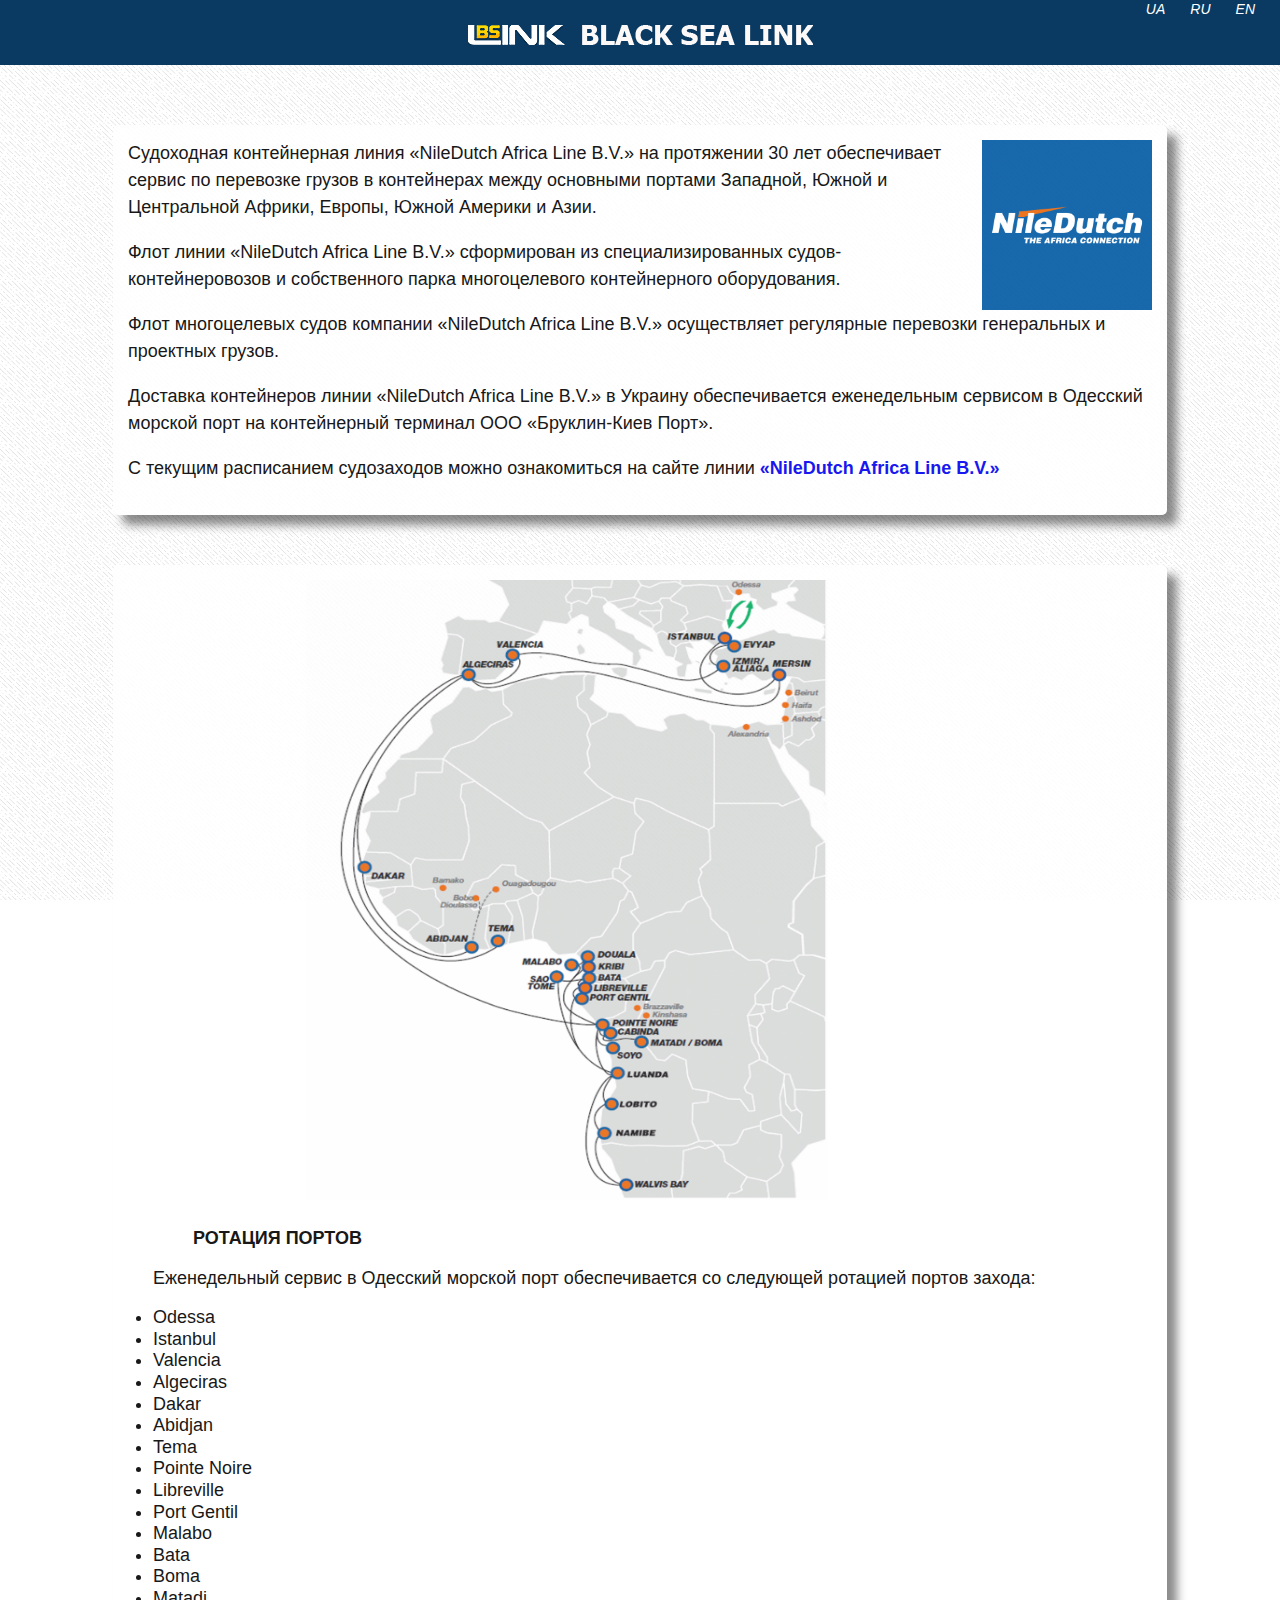
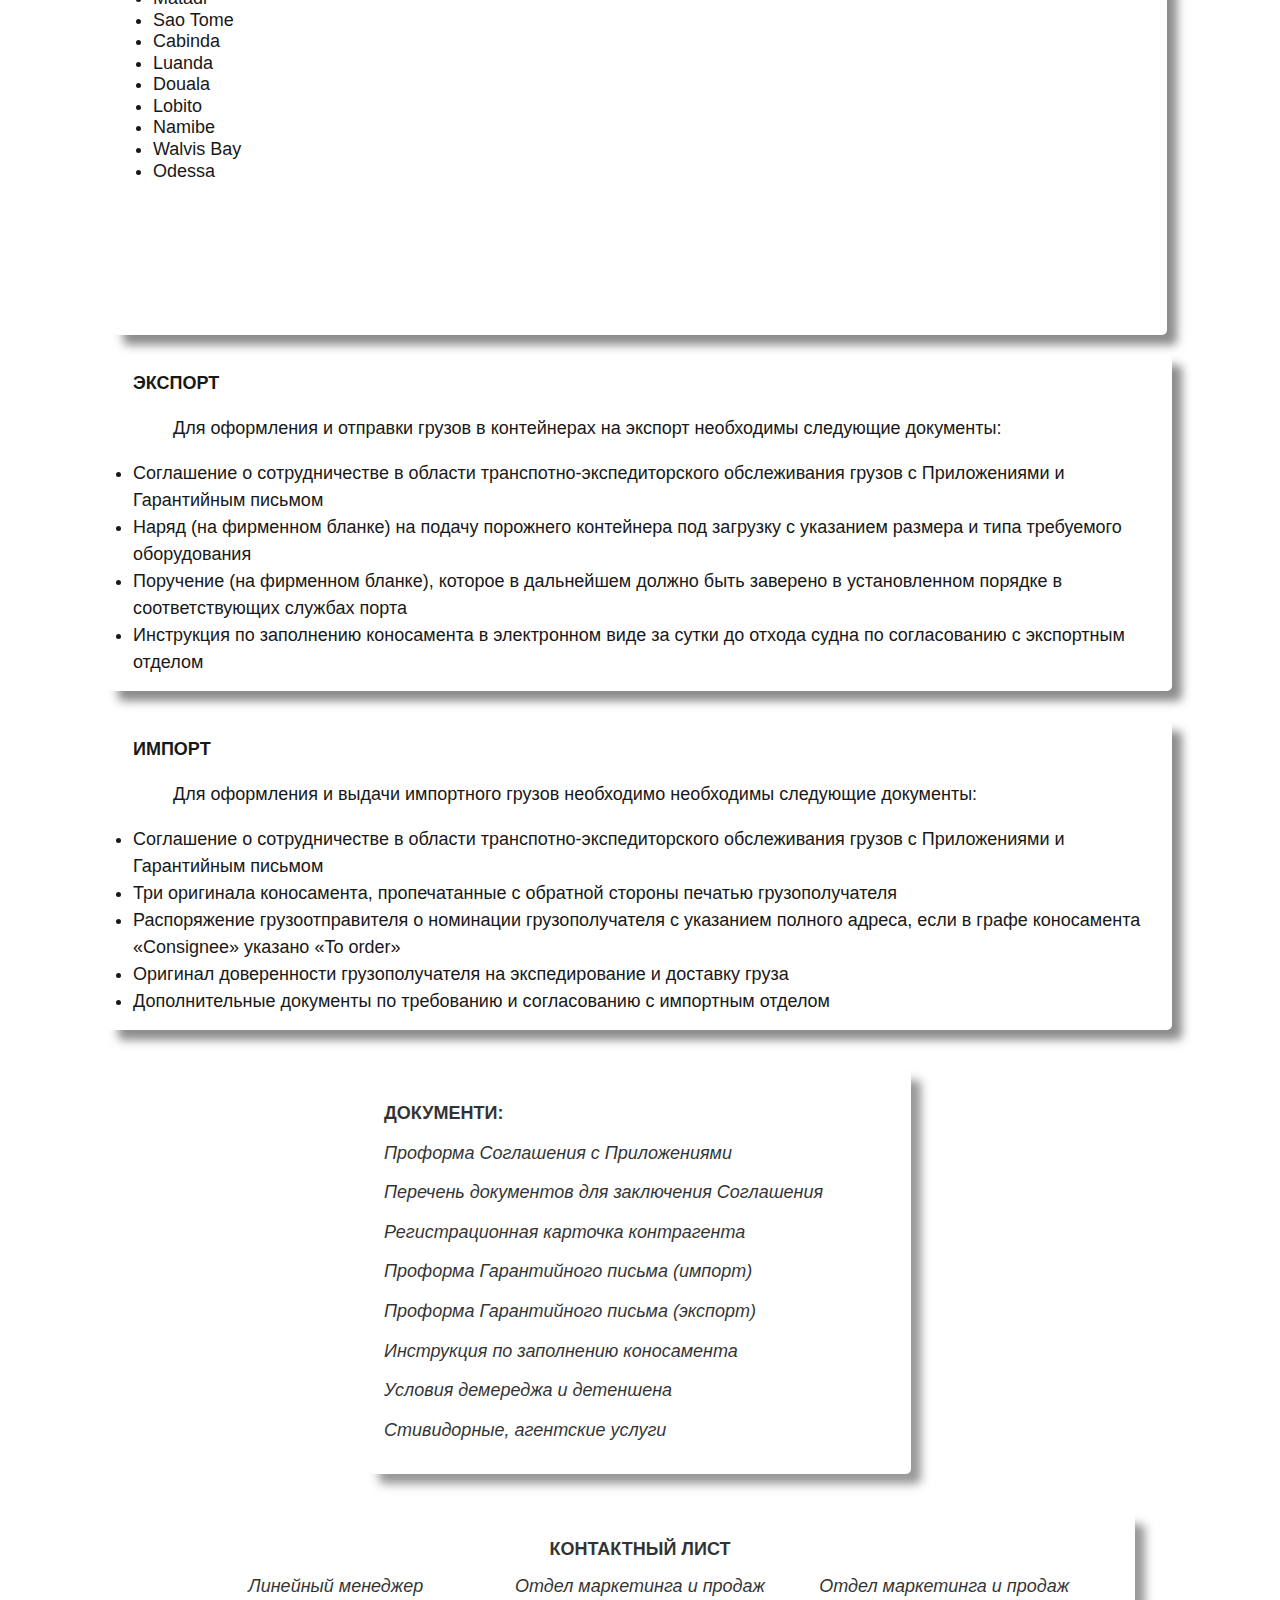
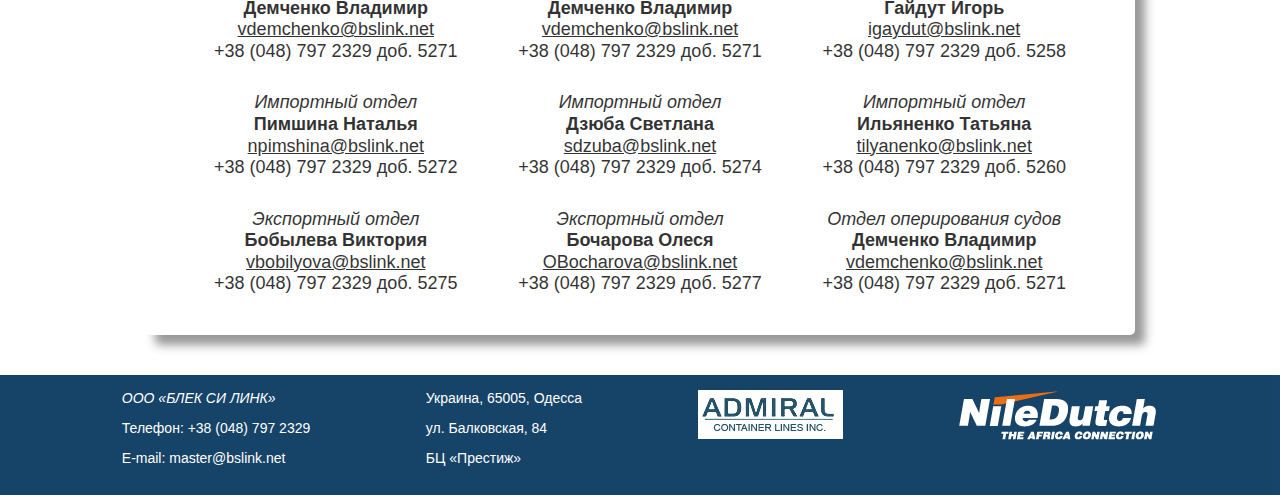
<file: ndl_ru.html>
<!doctype html>
<html>

<head>
	<title>BLACK SEA LINK, NileDutch Africa Line B.V.</title>
	<meta charset="utf-8">
	<link href="style.css" rel="stylesheet" type="text/css">
	<link rel="shortcut icon" href="pictures/favicon.png" type="image/png">
</head>

<body>
<header>
 	<div class="head">
		<div class="lang">
		 	<div><a href="ndl_ua.html" class="lang1">UA </a></div>
		 	<div><a href="ndl_ru.html" class="lang1">RU </a></div>
		 	<div><a href="ndl_en.html" class="lang1">EN </a></div>
		</div>
		<div class="logo">
			<a href="main_ru.html"><img class="graficlogo" src="pictures/logo.png" alt="BSL" norder="0"> </a>
		</div> 
	</div>
 </header>
<content>
	<div class="ndl-info stl"><a href="https://www.niledutch.com/en/"><img src="pictures/ndl_logo.png" height="170" width="170" align="right"></a>
	Судоходная контейнерная линия «NileDutch Africa Line B.V.» на протяжении 30 лет обеспечивает сервис по перевозке грузов в контейнерах между основными портами Западной, Южной и Центральной Африки, Европы, Южной Америки и Азии.
	<p>Флот линии «NileDutch Africa Line B.V.» сформирован из специализированных судов-контейнеровозов и собственного парка многоцелевого контейнерного оборудования.</p>
	<p>Флот многоцелевых судов компании «NileDutch Africa Line B.V.»  осуществляет регулярные перевозки генеральных и проектных грузов.</p>
	<p>Доставка контейнеров линии «NileDutch Africa Line B.V.» в Украину обеспечивается еженедельным сервисом в Одесский морской порт на контейнерный терминал ООО «Бруклин-Киев Порт».</p>
	<p>С текущим расписанием судозаходов можно ознакомиться на сайте линии <a href="https://www.niledutch.com/en/schedules-tracking/"><strong> «NileDutch Africa Line B.V.»</strong></a></p>
	</div>
	
	<div class="ndl-sched stl">
		<div class="ndlmap">
			<img class="ndl_map" src="pictures/ndl_map.png" align="left" width="700" height="620">
		</div>
		<div class="ndl-sched1">
		<ul><strong>РОТАЦИЯ ПОРТОВ</strong></ul>
		Еженедельный сервис в Одесский морской порт обеспечивается со следующей ротацией портов захода:
		<p><li>Odessa</li><li>Istanbul</li><li>Valencia</li><li>Algeciras</li><li>Dakar</li><li>Abidjan</li><li>Tema</li><li>Pointe Noire</li><li>Libreville</li><li>Port Gentil</li><li>Malabo</li><li>Bata</li><li>Boma</li><li>Matadi</li><li>Sao Tome</li><li>Cabinda</li><li>Luanda</li><li>Douala</li><li>Lobito</li><li>Namibe</li><li>Walvis Bay</li><li>Odessa</li></p>
	</div>
	</div>
	<div class="ndl-exp stl">
	<strong>ЭКСПОРТ</strong>
	<ul>Для оформления и отправки грузов в контейнерах на экспорт необходимы следующие документы:</ul>
		<li>Соглашение о сотрудничестве в области транспотно-экспедиторского обслеживания грузов с Приложениями и Гарантийным письмом</li>
		<li>Наряд (на фирменном бланке) на подачу порожнего контейнера под загрузку с указанием размера и типа требуемого оборудования</li>
		<li>Поручение (на фирменном бланке), которое в дальнейшем должно быть заверено в установленном порядке в соответствующих службах порта</li>
		<li>Инструкция по заполнению коносамента в электронном виде за сутки до отхода судна по согласованию с экспортным отделом</li>		
	</div>
	<div class="ndl-imp stl">
	<strong>ИМПОРТ</strong>
	<ul>Для оформления и выдачи импортного грузов необходимо необходимы следующие документы:	</ul>
	<li>Соглашение о сотрудничестве в области транспотно-экспедиторского обслеживания грузов с Приложениями и Гарантийным письмом</li>
	<li>Три оригинала коносамента, пропечатанные с обратной стороны печатью грузополучателя</li>
	<li>Распоряжение грузоотправителя о номинации грузополучателя с указанием полного адреса, если в графе коносамента «Consignee» указано «To order»</li>
	<li>Оригинал доверенности грузополучателя на экспедирование и доставку груза</li>
	<li>Дополнительные документы по требованию и согласованию с импортным отделом</li>
	</div>
	<div class="docs stl link">
			<p><b>ДОКУМЕНТИ:</b></p>
			<p><a href="docs/contract_ndl.pdf">Проформа Соглашения с Приложениями</a></p>
			<p><a href="docs/doc_list.pdf">Перечень документов для заключения Соглашения</a></p>
			<p><a href="docs/id_card.xlsx">Регистрационная карточка контрагента</a></p>
			<p><a href="docs/loi_ndl.pdf">Проформа Гарантийного письма (импорт)</a></p>
			<p><a href="docs/export_loi.doc">Проформа Гарантийного письма (экспорт)</a></p>
			<p><a href="docs/bl_instr.xls">Инструкция по заполнению коносамента</a></p>			
			<p><a href="docs/dem_ndl.pdf">Условия демереджа и детеншена</a></p>
			<p><a href="docs/thc_ndl.pdf">Стивидорные, агентские услуги</a></p>
	</div>
	<div class="cntct stl">
		<div class="cntcts">
				<div class="cntct_list"><strong>КОНТАКТНЫЙ ЛИСТ</strong>
				</div>
				<div class="cntct_name">
					<div class="department">Линейный менеджер</div>
					<div class="name">Демченко Владимир</div>
					<div class="email">vdemchenko@bslink.net</div>
					<div class="phone"> +38 (048) 797 2329 доб. 5271</div>
				</div>
				<div class="cntct_name">
					<div class="department"> Отдел маркетинга и продаж</div>
					<div class="name">Демченко Владимир</div>
					<div class="email">vdemchenko@bslink.net</div>
					<div class="phone"> +38 (048) 797 2329 доб. 5271</div>
				</div>
				<div class="cntct_name">
					<div class="department"> Отдел маркетинга и продаж</div>
					<div class="name">Гайдут Игорь</div>
					<div class="email"> igaydut@bslink.net</div>
					<div class="phone"> +38 (048) 797 2329 доб. 5258</div>
				</div>
				<div class="cntct_name">
					<div class="department"> Импортный отдел</div>
					<div class="name"> Пимшина Наталья</div>
					<div class="email">npimshina@bslink.net</div>
					<div class="phone"> +38 (048) 797 2329 доб. 5272</div>
				</div>
				<div class="cntct_name">
					<div class="department"> Импортный отдел</div>
					<div class="name"> Дзюба Светлана</div>
					<div class="email"> sdzuba@bslink.net</div>
					<div class="phone"> +38 (048) 797 2329 доб. 5274</div>
				</div>
				<div class="cntct_name">
					<div class="department"> Импортный отдел</div>
					<div class="name"> Ильяненко Татьяна</div>
					<div class="email"> tilyanenko@bslink.net</div>
					<div class="phone"> +38 (048) 797 2329 доб. 5260</div>
				</div>
				<div class="cntct_name">
					<div class="department">Экспортный отдел</div>
					<div class="name">  Бобылева Виктория</div>
					<div class="email">vbobilyova@bslink.net</div>
					<div class="phone"> +38 (048) 797 2329 доб. 5275</div>  
				</div>
				<div class="cntct_name">
					<div class="department">Экспортный отдел</div>
					<div class="name"> Бочарова Олеся</div>
					<div class="email">OBocharova@bslink.net</div>
					<div class="phone">+38 (048) 797 2329 доб. 5277</div>
				</div>
				<div class="cntct_name">
					<div class="department">Отдел оперирования судов</div>
					<div class="name">Демченко Владимир</div>
					<div class="email">vdemchenko@bslink.net</div>
					<div class="phone"> +38 (048) 797 2329 доб. 5271</div>
				</div>
			</div>
		</div>	
</content>	
<footer>
	<div class="adr" align="left"	>
		<div class="adr1"> 	<strong><em>ООО «БЛЕК СИ ЛИНК»</strong></em>
	<p>Телефон: +38 (048) 797 2329</p>
	<p>E-mail: master@bslink.net</p>
		</div>
		<div class="adr2" > Украина, 65005, Одесса
	<p>ул. Балковская, 84</p>
	<p>БЦ «Престиж»</p>		
		</div>	
		<div class="acolgraf"><a href="acol_ru.html"><img src="pictures/acol.gif"></a>
		</div>	
		<div class="ndlgraf"><a href="ndl_ru.html"><img src="pictures/ndl.png" ></a>
		</div>	
	</div>
</footer>

</body>

</html>
</file>
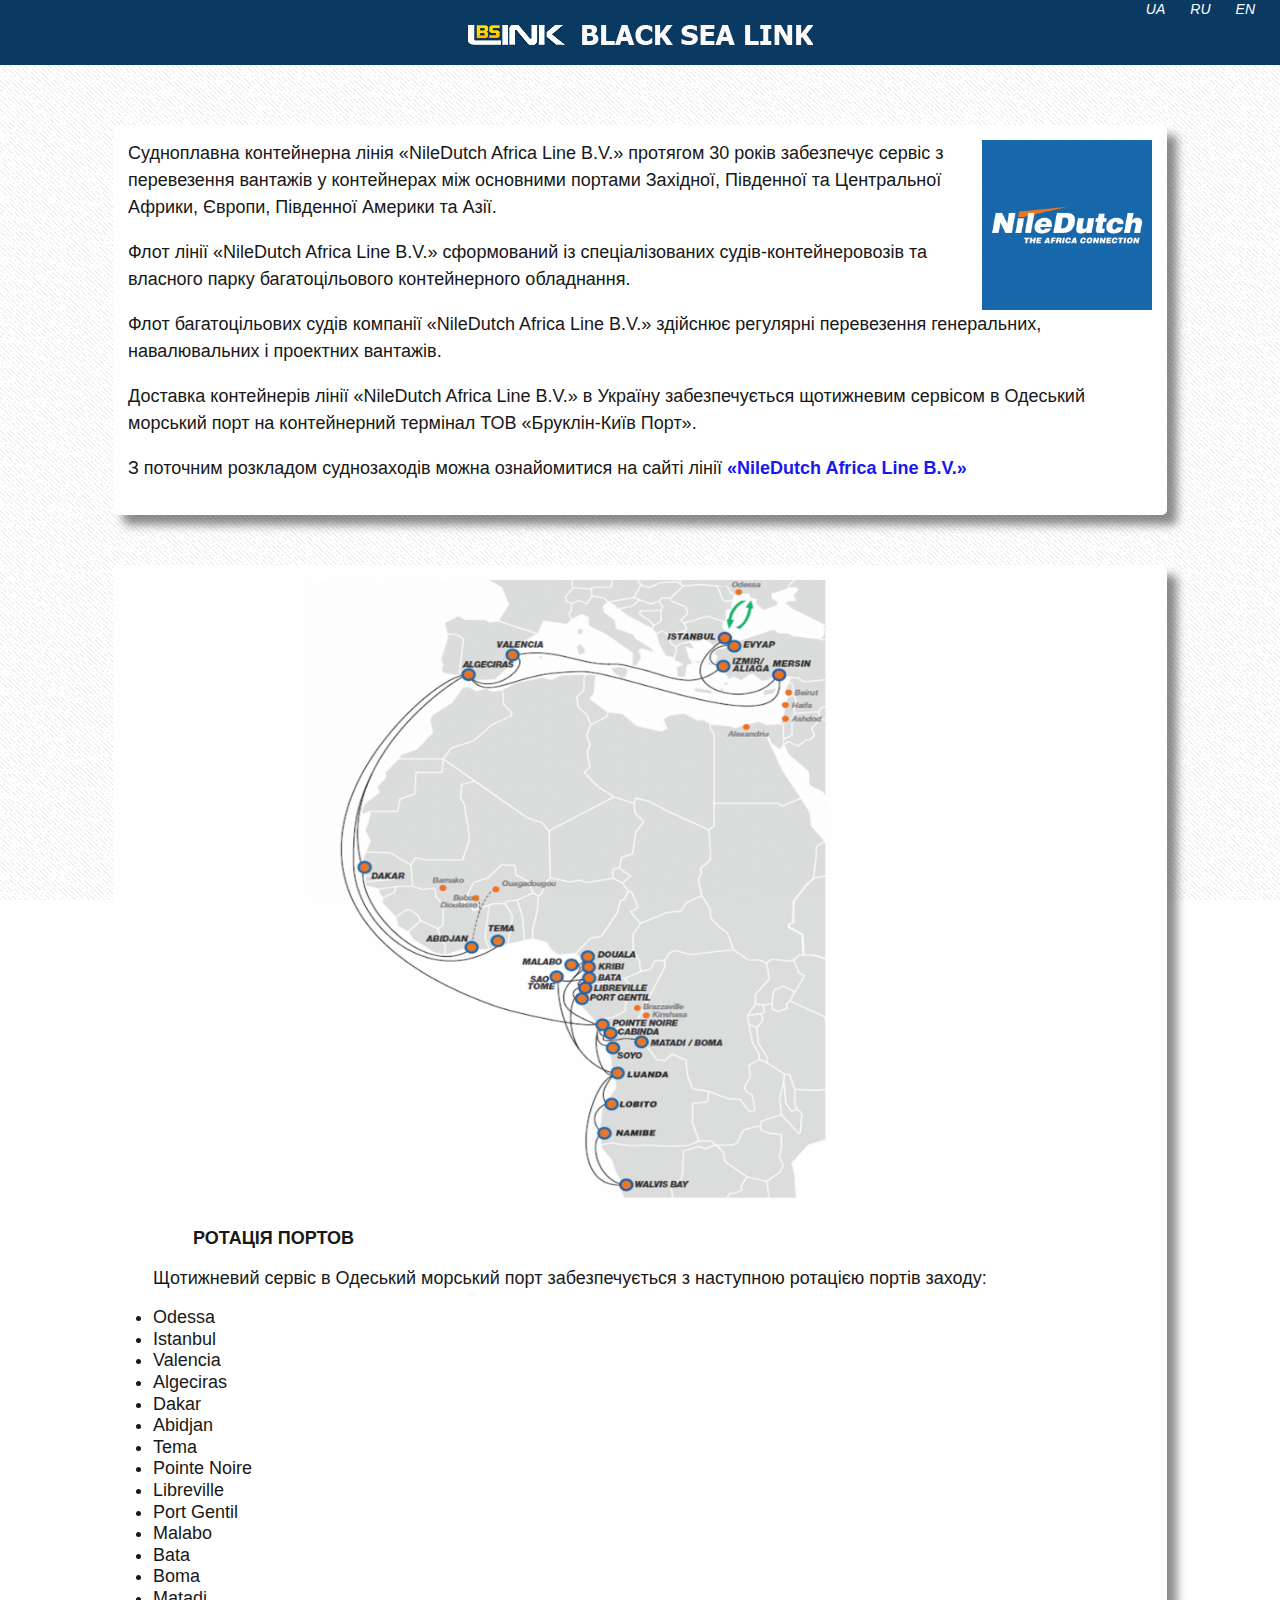
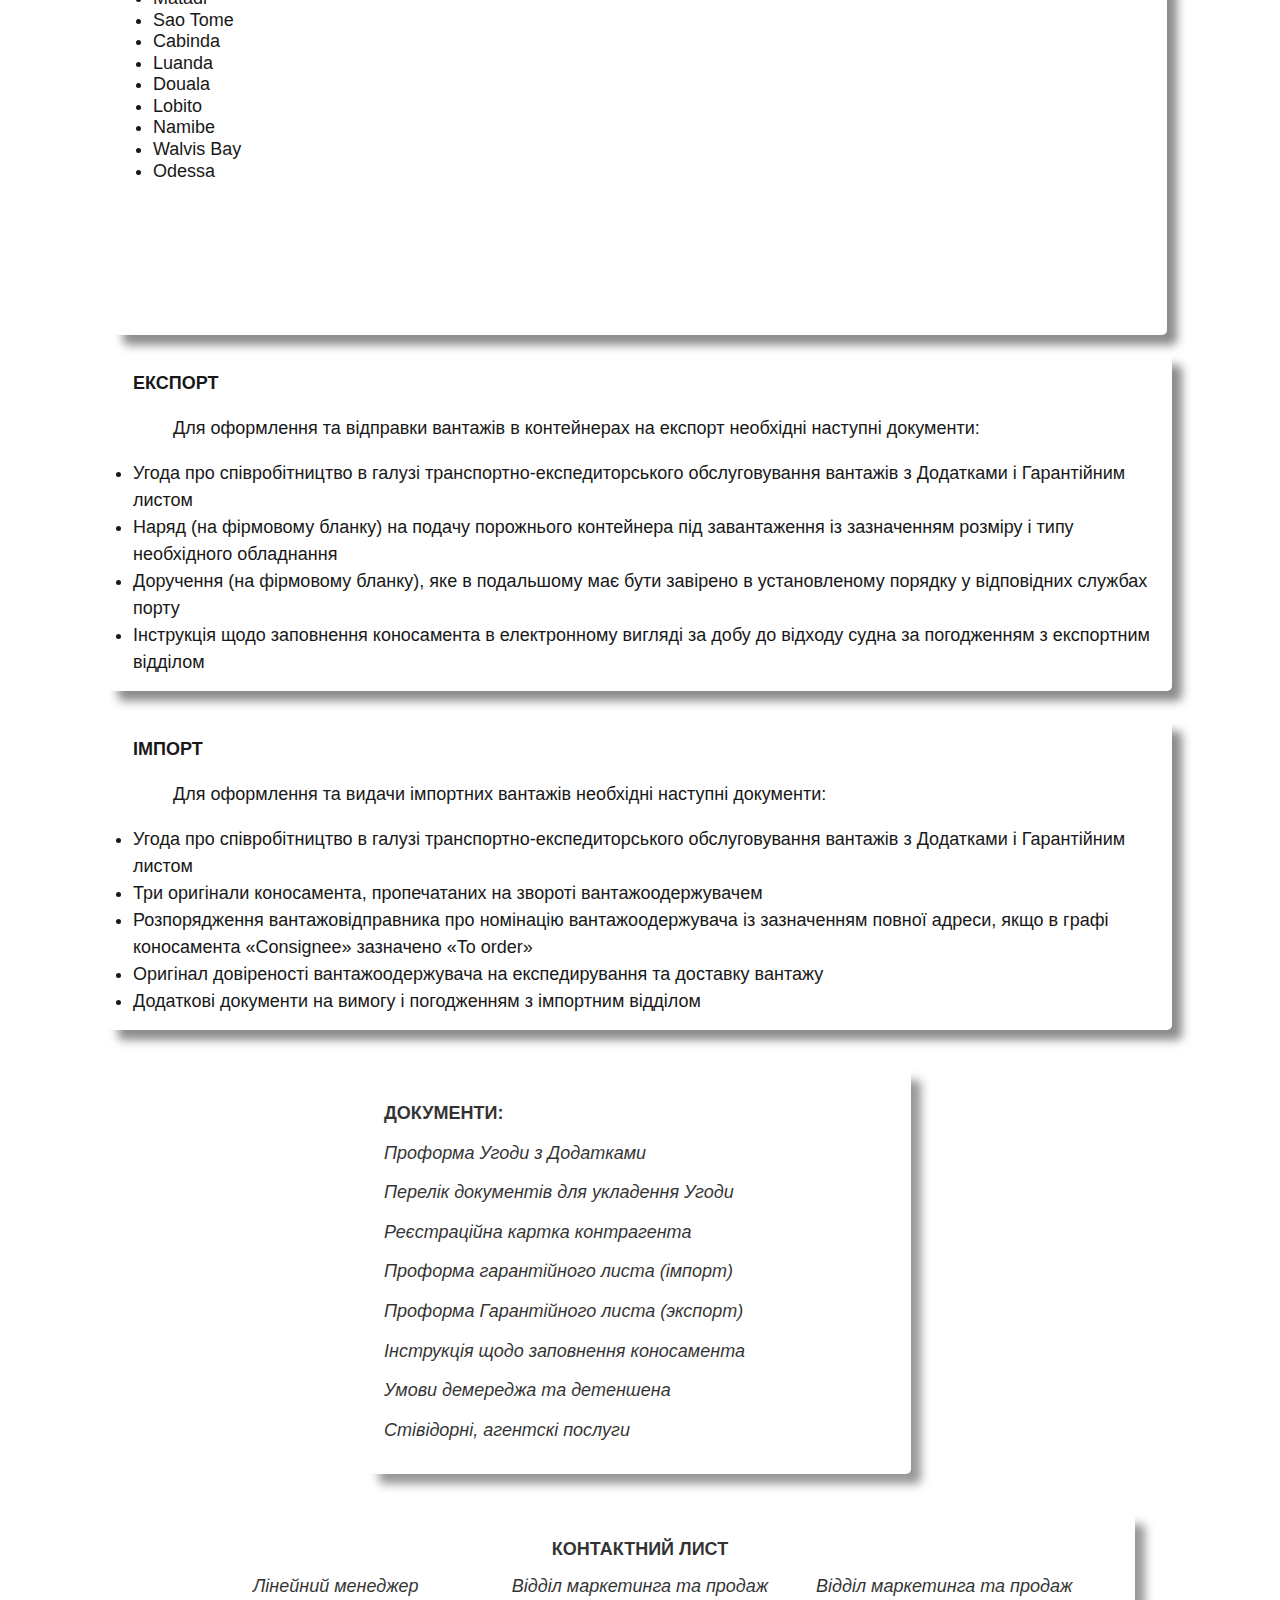
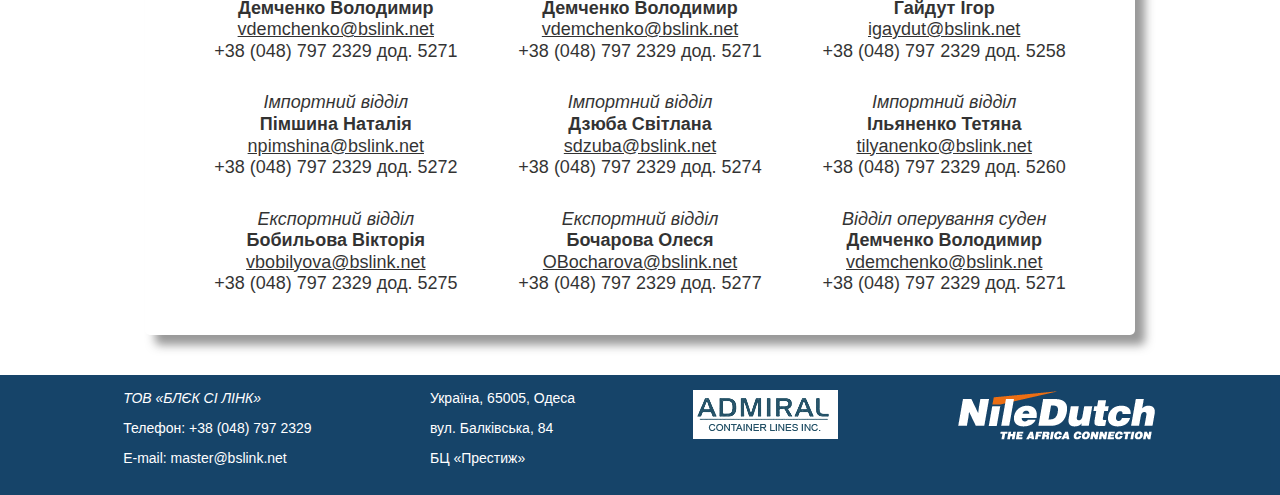
<file: ndl_ua.html>
<!doctype html>
<html>

<head>
	<title>BLACK SEA LINK, NileDutch Africa Line B.V.</title>
	<meta charset="utf-8">
	<link href="style.css" rel="stylesheet" type="text/css">
	<link rel="shortcut icon" href="pictures/favicon.png" type="image/png">
</head>

<body>
<header>
 	<div class="head">
		<div class="lang">
		 	<div><a href="ndl_ua.html" class="lang1">UA </a></div>
		 	<div><a href="ndl_ru.html" class="lang1">RU </a></div>
		 	<div><a href="ndl_en.html" class="lang1">EN </a></div>
		</div>
		<div class="logo">
			<a href="index.html"><img class="graficlogo" src="pictures/logo.png" alt="BSL" norder="0"> </a>
		</div> 
	</div>
 </header>
<content>
	<div class="ndl-info stl">
		<a href="https://www.niledutch.com/en/">
			<img class="logo_ndl" src="pictures/ndl_logo.png" height="170" width="170" align="right">
		</a>
		Судноплавна контейнерна лінія «NileDutch Africa Line B.V.» протягом 30 років забезпечує сервіс з перевезення вантажів у контейнерах між основними портами Західної, Південної та Центральної Африки, Європи, Південної Америки та Азії.
		<p>Флот лінії «NileDutch Africa Line B.V.» сформований із спеціалізованих судів-контейнеровозів та власного парку багатоцільового контейнерного обладнання.</p>
		<p>Флот багатоцільових судів компанії «NileDutch Africa Line B.V.» здійснює регулярні перевезення генеральних, навалювальних і проектних вантажів.</p>
		<p>Доставка контейнерів лінії «NileDutch Africa Line B.V.» в Україну забезпечується щотижневим сервісом в Одеський морський порт на контейнерний термінал ТОВ «Бруклін-Київ Порт».</p>
		<p>З поточним розкладом суднозаходів можна ознайомитися на сайті лінії  <a href="https://www.niledutch.com/en/schedules-tracking/"><strong> «NileDutch Africa Line B.V.»</strong></a></p>
	</div>
	
	<div class="ndl-sched stl">
		<div class="ndlmap">
			<img class="ndl_map" src="pictures/ndl_map.png" align="left" width="700" height="620">
		</div>
		<div class="ndl-sched1">
		<ul><strong>РОТАЦІЯ ПОРТОВ</strong></ul>
		Щотижневий сервіс в Одеський морський порт забезпечується з наступною ротацією портів заходу:
		<p><li>Odessa</li><li>Istanbul</li><li>Valencia</li><li>Algeciras</li><li>Dakar</li><li>Abidjan</li><li>Tema</li><li>Pointe Noire</li><li>Libreville</li><li>Port Gentil</li><li>Malabo</li><li>Bata</li><li>Boma</li><li>Matadi</li><li>Sao Tome</li><li>Cabinda</li><li>Luanda</li><li>Douala</li><li>Lobito</li><li>Namibe</li><li>Walvis Bay</li><li>Odessa</li></p>
		</div>
</div>
	<div class="ndl-exp stl">
		<strong>ЕКСПОРТ</strong>
		<ul>Для оформлення та відправки вантажів в контейнерах на експорт необхідні наступні документи:</ul>
		<li>Угода про співробітництво в галузі транспортно-експедиторського обслуговування вантажів з Додатками і Гарантійним листом</li>
		<li>Наряд (на фірмовому бланку) на подачу порожнього контейнера під завантаження із зазначенням розміру і типу необхідного обладнання</li>
		<li>Доручення (на фірмовому бланку), яке в подальшому має бути завірено в установленому порядку у відповідних службах порту</li>
		<li>Інструкція щодо заповнення коносамента в електронному вигляді за добу до відходу судна за погодженням з експортним відділом</li>
	</div>
	<div class="ndl-imp stl">
	<strong>ІМПОРТ</strong>
	<ul>Для оформлення та видачи імпортних вантажів необхідні наступні документи:	</ul>
	<li>Угода про співробітництво в галузі транспортно-експедиторського обслуговування вантажів з Додатками і Гарантійним листом</li>
	<li>Три оригінали коносамента, пропечатаних на звороті вантажоодержувачем</li>
	<li>Розпорядження вантажовідправника про номінацію вантажоодержувача із зазначенням повної адреси, якщо в графі коносамента «Consignee» зазначено «To order»</li>
	<li>Оригінал довіреності вантажоодержувача на експедирування та доставку вантажу</li>
	<li>Додаткові документи на вимогу і погодженням з імпортним відділом</li>
	</div>
	<div class="docs stl link">
			<p><b>ДОКУМЕНТИ:</b></p>
			<p><a href="docs/contract_ndl.pdf">Проформа Угоди з Додатками</a></p>
			<p><a href="docs/doc_list.pdf">Перелік документів для укладення Угоди</a></p>
			<p><a href="docs/id_card.xlsx">Реєстраційна картка контрагента</a></p>
			<p><a href="docs/loi_ndl.pdf">Проформа гарантійного листа (імпорт)</a></p>
			<p><a href="docs/export_loi.doc">Проформа Гарантійного листа (экспорт)</a></p>
			<p><a href="docs/bl_instr.xls">Інструкція щодо заповнення коносамента</a></p>
			<p> <a href="docs/dem_ndl.pdf">Умови демереджа та детеншена</a></p>
			<p><a href="docs/thc_ndl.pdf">Стівідорні, агентскі послуги</a></p>
	</div>
	<div class="cntct stl">
		<div class="cntcts">
			<div class="cntct_list"><strong>КОНТАКТНИЙ ЛИСТ</strong>
			</div>
			<div class="cntct_name">
				<div class="department">Лінейний менеджер</div>
				<div class="name">Демченко Володимир  </div>
				<div class="email">vdemchenko@bslink.net</div>
				<div class="phone"> +38 (048) 797 2329 дод. 5271</div>
			</div>
			<div class="cntct_name">
				<div class="department"> Відділ маркетинга та продаж</div>
				<div class="name">Демченко Володимир  </div>
				<div class="email">vdemchenko@bslink.net</div>
				<div class="phone"> +38 (048) 797 2329 дод. 5271</div>
			</div>
			<div class="cntct_name">
				<div class="department"> Відділ маркетинга та продаж</div>
				<div class="name">Гайдут Ігор</div>
				<div class="email"> igaydut@bslink.net</div>
				<div class="phone"> +38 (048) 797 2329 дод. 5258</div>
			</div>
			<div class="cntct_name">
				<div class="department"> Імпортний відділ</div>
				<div class="name"> Пімшина Наталія</div>
				<div class="email">npimshina@bslink.net</div>
				<div class="phone"> +38 (048) 797 2329 дод. 5272</div>
			</div>
			<div class="cntct_name">
				<div class="department"> Імпортний відділ</div>
				<div class="name"> Дзюба Світлана</div>
				<div class="email"> sdzuba@bslink.net</div>
				<div class="phone"> +38 (048) 797 2329 дод. 5274</div>
			</div>
			<div class="cntct_name">
				<div class="department"> Імпортний відділ</div>
				<div class="name"> Ільяненко Тетяна</div>
				<div class="email"> tilyanenko@bslink.net</div>
				<div class="phone"> +38 (048) 797 2329 дод. 5260</div>
			</div>
			<div class="cntct_name">
				<div class="department">Експортний відділ</div>
				<div class="name">  Бобильова Вікторія</div>
				<div class="email">vbobilyova@bslink.net</div>
				<div class="phone"> +38 (048) 797 2329 дод. 5275</div>  
			</div>
			<div class="cntct_name">
				<div class="department">Експортний відділ</div>
				<div class="name"> Бочарова Олеся</div>
				<div class="email">OBocharova@bslink.net</div>
				<div class="phone">+38 (048) 797 2329 дод. 5277</div>
			</div>
			<div class="cntct_name">
				<div class="department">Відділ оперування суден</div>
				<div class="name">Демченко Володимир  </div>
				<div class="email">vdemchenko@bslink.net</div>
				<div class="phone"> +38 (048) 797 2329 дод. 5271</div>
			</div>
		</div>
	</div>
</content>	
<footer>
	<div class="adr">
		<div class="adr1"> 
			<strong><em>ТОВ «БЛЄК СІ ЛІНК»</em></strong>
			<p>Телефон: +38 (048) 797 2329</p>
			<p>E-mail: master@bslink.net</p>
		</div>
			<div class="adr2" > 
				Україна, 65005, Одеса
				<p>вул. Балківська, 84</p>
				<p>БЦ «Престиж»</p>		
			</div>	
		<div class="acolgraf">
			<a href="acol_ua.html"><img src="pictures/acol.gif" class="acol"></a>
		</div>	
		<div class="ndlgraf">
			<a href="ndl_ua.html"><img src="pictures/ndl.png" class="ndl" ></a>
		</div>
		
	</div>
</footer>

</body>

</html>
</file>
<file: style.css>
html, body{
	padding: 0;
	margin: 0;
/*	background-color:#B9DFFF;*/
	background-image: url("pictures/b.png");
	background-attachment: fixed;
	font-family: Arial, Helvetica, serif;
	height: 100%;
}
body{
display: flex;
flex-direction: column;
}
content{
flex: 1 0 auto;
}

a{
	text-decoration: none;	
}

.link a{
	color: #000;
	font-style: italic;	
}

.link a:hover{
	border-bottom: 2px solid #000;
}

head{
	/*position: fixed;*/
}

.head{
	height: 65px;
	background: #0A3A62;
	width: 100%;
}
.lang{ 
	height: 20px;
	display: flex;
	justify-content: flex-end;
	width: 100%;

}

.lang1{ 
	font-size: 14px;
	font-style: italic;
	color: white;
	text-decoration: none; 
	margin-right: 25px;
	
}

.logo{   
	display: flex;
	justify-content: center;
}

.graficlogo{
	padding: 5px;
	max-width: 100%;	
	box-sizing: border-box;
	
}

nav{
	width: 90%;
	height: 40px;
	margin: auto;
	margin-top: 25px;
}
.topnav{
	font-size: 18px;
	font-weight: bold;
	margin-top: 10px;
	background-color: ;	
	display: flex;
	justify-content: space-around;
}
.topnav a{
	color: #0A3A62;
	text-align: center;
	padding: 14px 16px;
	font-size: 30px;
}

.topnav a:hover {
	border-bottom: 2px solid #0A3A62;
}

.topnav .icon{
	display: none;

}

.bsl-info{ 
	margin: 0 auto;
	width: 75%;
	height: auto;
	margin-top: 40px;
	margin-bottom: 40px;
	opacity: 0.8;

}

.stl{ 
	font-size: 18px;
	color: black;
	line-height: 150%;
	padding: 15px 15px 15px 15px;
	box-shadow: 10px 10px 10px rgba(0,0,0,.5);
	border-radius: 5px;
	background-color: white;
	
}

.stl:hover {
	opacity: 1;
}

footer { 
	flex: 0 0 auto;
	width: 100%;
	height: 120px;	
	font-size: 16px;
	color: #FFFFFF;
	margin-top: 40px;
	background-color: #0A3A62;
	opacity: 0.95;
	font-weight: 300;
	display: flex;
	justify-content: center;
	
}

.adr{
	display: flex;
	justify-content: space-around;
	margin-top: 15px; 
	background: ;
	width: 90%;
	height: 100px;	
	
}

.adr1 { 
	font-size: 14px;
		
}
.adr2 { 
	font-size: 14px;
	
}
.adr3 {
	font-size: 14px;
}

.adm-logo{
	width: 75%;
	height: auto;
	margin: 0 auto;
	margin-top: 60px;		
	opacity: 0.8;
}

.adm-sched{
	margin: 0 auto;
	width: 75%;
	height: 530px;
	padding: 10px 10px 10px 10px; 
	margin-top: 50px;
	background-color: ;
	opacity: 0.8;
}
.adm_map{
	max-width: 100%;
}

.adm-sched1{
	width: 27%;
	height: 520px;
	margin-top: 10px;		
	margin-left: 25px;		
	background-color: ;
	color: black;	
	font-size: 18px;
	float: left;
}
.adm-exp{
	margin: 0 auto;
	width: 75%;
	height: auto;
	margin-top: 50px;
	opacity: 0.8;
	padding-left: 25px;	
}

.adm-imp{
	margin: 0 auto;
	width: 75%;
	height: auto;
	margin-top: 50px;
	opacity: 0.8;
	padding-left: 25px;
}

.cntct{	
	line-height: 120%;
	width: 75%;
	height: auto;
	margin: 0 auto;
	margin-top: 40px;		
	background: ;
	opacity: 0.8;
	display: flex;
	justify-content: center;
}
.cntcts{
	padding-top: 10px;	
	padding-bottom: 10px;
	width: 95%;
	display: flex;
	justify-content: space-between;
	text-align: center;
	flex-wrap: wrap;
}

.cntct_list{
	width: 100%;
	background: ;
}

.cntct_name{
	width: 30%;
	margin: 15px; 
	background: ;
}


.docs{
	line-height: 120%; 
	width: 40%;
	height: auto;
	background: ;
	color: #000;
	margin: 0 auto;
	margin-top: 40px;
	opacity: 0.8;
}


.acol{
max-width: 100%;

}
.ndl{
max-width: 100%;
}

.bsl_logo{
	max-width: 100%;
}
.acol:hover{
	opacity:0.5;
}
.ndl:hover{
	opacity:0.5;
}

.ndl-info{
	margin: 0 auto;
	width: 80%;
	height: auto;
	margin-top: 60px;
	opacity: 0.9;
}
.logo_ndl{
	max-width: 100%;
}
.ndl-sched{
	margin: 0 auto;
	line-height: 120%;
	width: 80%;
	height: 640px;
	margin-top: 50px;		
	background-color: ;
	opacity: 0.9;
}
.ndl_map{
	max-width: 100%;
}
.ndl-sched1{
	width: 30%;
	height: 640px;
	margin-top: 10px;		
	margin-left: 25px;		
	background-color: ;
	color: black;	
	font-size: 18px;
	float: left;
	background-color: ;
}
.ndl-exp{ 
	margin: 0 auto;
	width: 80%;
	height: auto;
	margin-top: 20px;		
	opacity: 0.9;
	padding-left: 25px;
}
.ndl-imp{ 
	margin: 0 auto;
	width: 80%;
	height: auto;
	margin-top: 30px;
	opacity: 0.9;
	padding-left: 25px;
}

.name{
font-weight: 700;
}
.department{
font-style: italic;		
}
	.phone{
		font-style: normal;	
}
	.email{
		text-decoration: underline;	
}

	.a123{
		line-height: 120%; 
		width: 470px;
		height: 290px;
		background: ;
		color: #000;
		margin: 0 auto;
		margin-top: 40px;
}
@media screen and (max-width: 1295px){
	.adm-sched{
		width: 75%;
		height: 980px;
	}
	.adm-sched1{
		width: 90%;
		
	}
	.ndl-sched{
		width: 80%;
		height: 1340px;
	}
	.ndl-sched1{
		width: 90%;
		height: 640px;
}
	
	
@media screen and (max-width: 1024px){
	.bsl-info { 
		width: 95%;
		height: auto;
	}
	.adr3{
		display: none;
	}
	.adm-logo{
		width: 90%;
		height: auto;
	}

	.adm-sched{
		width: 90%;
		height: 990px;
		margin-top: 50px;
	}
	.adm-sched1{
		width: 90%;
		height: 520px;
		margin-top: 10px;		
		margin-left: 25px;		
		background-color: ;
		color: black;	
		font-size: 18px;
	}
	.adm-exp{
		width: 90%;
		height: auto;
	}
	.adm-imp{
		width: 90%;
		height: auto;
	}
	.ndl-info{
		width: 90%;
		height: auto;
	}
	.ndl-sched{
		width: 90%;
		height: 1220px;
	}
	.ndl-sched1{
		width: 95%;
		height: 600px;
		margin-top: 10px;		
		margin-left: 25px;		
		background-color: ;
		color: black;	
		font-size: 18px;
		float: left;
		background-color: ;
	}
	.ndl-exp{ 
		width: 90%;
		height: auto;
	}
	.ndl-imp{
		width: 90%;
		height: auto;
	}
	.docs{
		width: 70%;
		height: auto;
	}
	.cntct{
		width: 90%;

}
	.cntct_name{
		width: 45%;
		margin-top: 10px; 
		
}


@media screen and (max-width: 768px){
	.adr{
		max-width: 100%;
	}
	.adr2, .adr3, .acolgraf, .ndlgraf{
		display: none;
	
	}

	.topnav{
		
		min-width: 290px;
	}

	.bsl-info { 
		margin-top: 70px;
		width: 90%;
		height: auto;
		min-width: 350px;
	}


	.adm-logo{
		width: 90%;
		height: auto;
		min-width: 350px;
	}
	.adm-sched{
		width: 90%;
		height: 980px;
		margin-top: 50px;
		min-width: 350px;
	}
	.adm-sched1{
		width: 90%;
		height: 470px;
		margin-top: 10px;		
		margin-left: 25px;		
		background-color: ;
		color: black;	
		font-size: 18px;
		
	}

	.adm-exp{
		width: 90%;
		height: auto;
		min-width: 350px;
	}
	.adm-imp{
		width: 90%;
		height: auto;
		min-width: 350px;
	}
	.docs{
		width: 90%;
		height: auto;
		min-width: 360px;
	}
	.cntct{
		width: 90%;
		min-width: 350px;
	}
	.ndl-info{
		height: auto;
		min-width: 350px;
	}
	.ndl-sched{
		min-width: 350px;
		height: 1240px;
	}
	.ndl-exp{
		min-width: 350px;
		height: auto;
	}
	.ndl-imp{
		min-width: 350px;
		height: auto;
	}
	.cntct_name{
		width: 95%;
		margin: 15px; 
		background: ;




}
</file>
